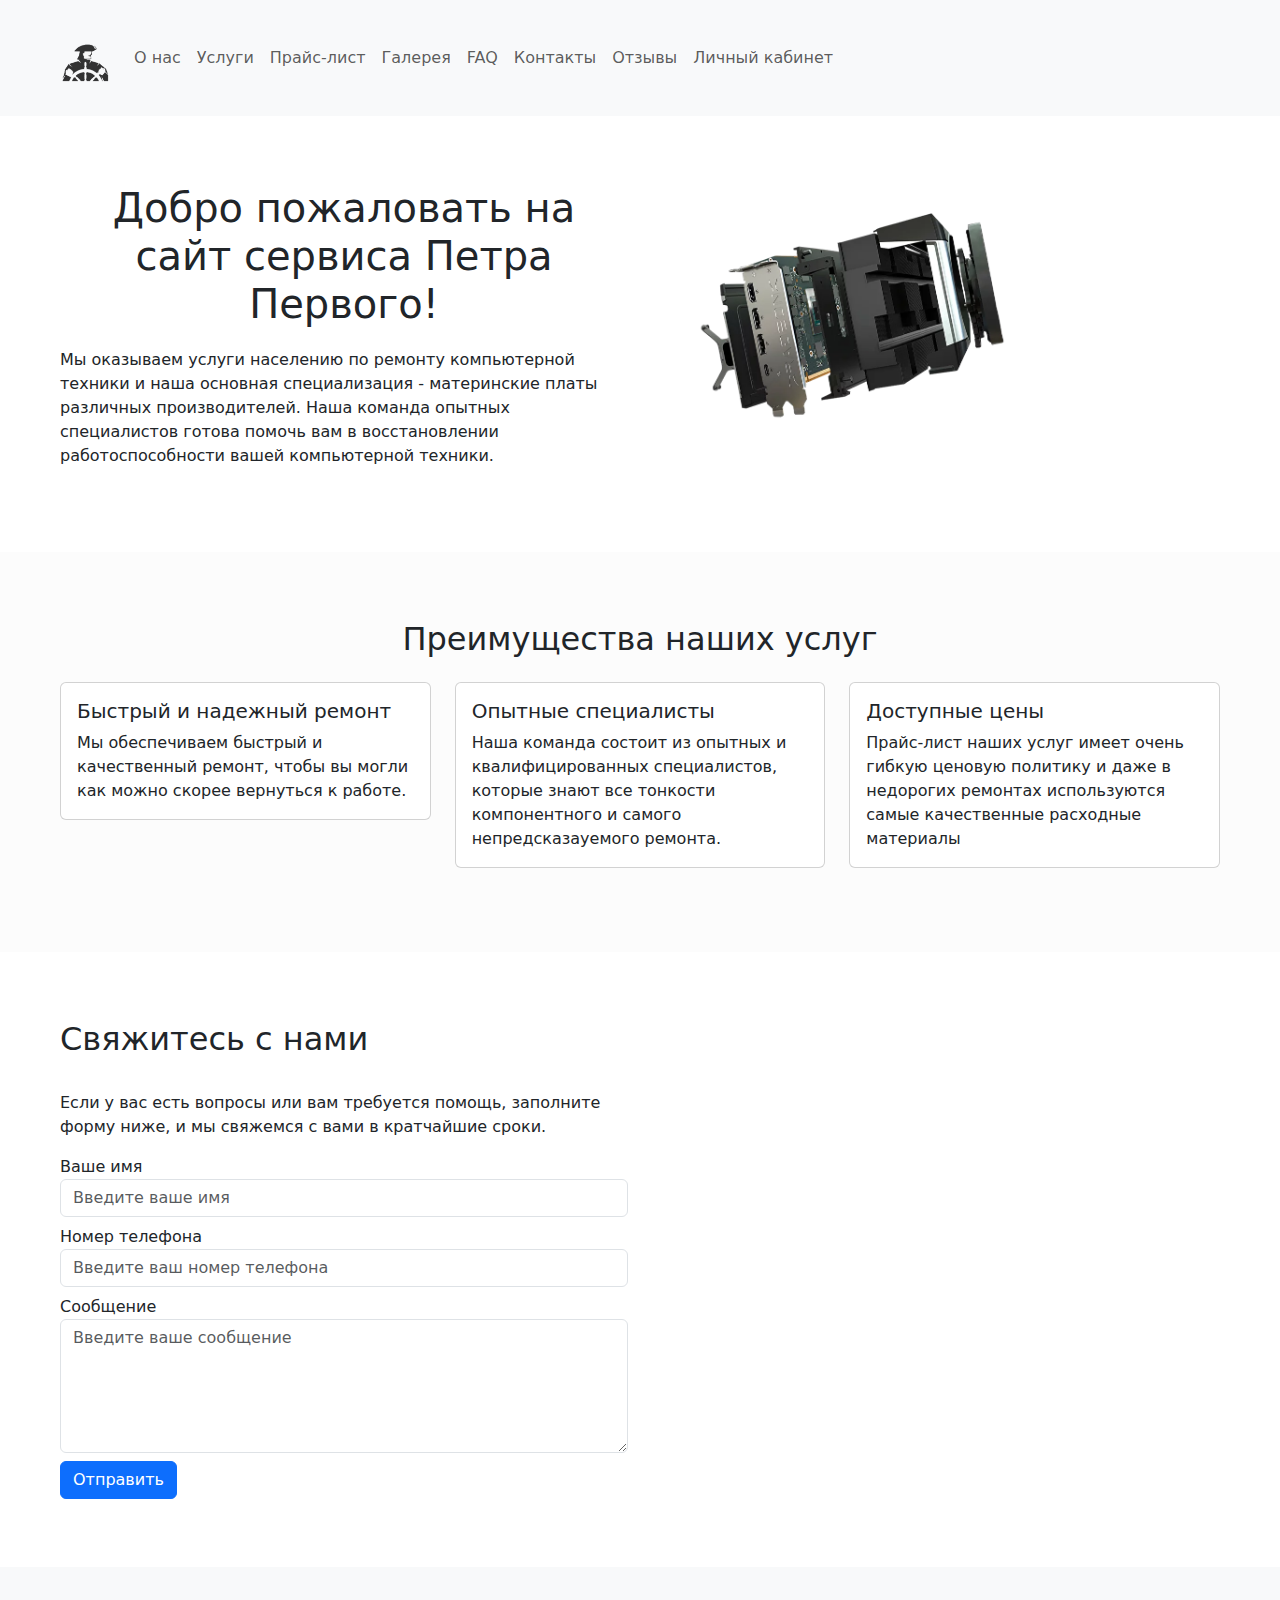
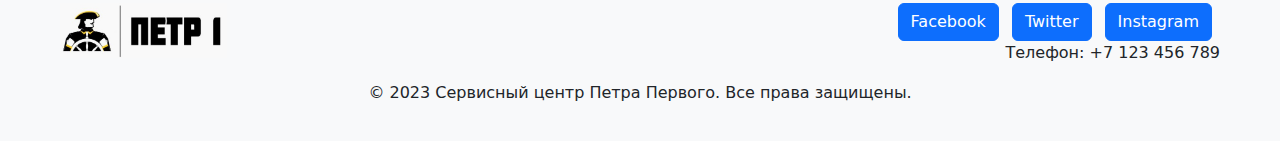
<file: lab1/index.html>
<!DOCTYPE html>
<html lang="en">
<head>
    <meta charset="UTF-8">
    <meta name="viewport" content="width=device-width, initial-scale=1.0">
    <title>Пётр I</title>
    <link rel="stylesheet" href="css/bootstrap.min.css">
    <link rel="icon" href="img/favicon/favicon.ico" type="image/x-icon">
    <link rel="stylesheet" href="css/style.css">
    <script src="js/popupScript.js"></script>
</head>
<body>

<!-- Навбар -->
<nav class="navbar navbar-expand-lg navbar-light bg-light">
    <div class="container">
        <a class="navbar-brand" href="index.html">
            <img src="img/favicon/android-chrome-192x192.png" style="width: 50px; height: auto" alt="Логотип">
        </a>
        <button class="navbar-toggler" type="button" data-bs-toggle="collapse" data-bs-target="#navbarNav" aria-controls="navbarNav" aria-expanded="false" aria-label="Toggle navigation">
            <span class="navbar-toggler-icon"></span>
        </button>
        <div class="collapse navbar-collapse" id="navbarNav">
            <ul class="navbar-nav">
                <li class="nav-item">
                    <a class="nav-link" href="aboutUs.html">О нас</a>
                </li>
                <li class="nav-item">
                    <a class="nav-link" href="service.html">Услуги</a>
                </li>
                <li class="nav-item">
                    <a class="nav-link" href="priceList.html">Прайс-лист</a>
                </li>
                <li class="nav-item">
                    <a class="nav-link" href="gallery.html">Галерея</a>
                </li>
                <li class="nav-item">
                    <a class="nav-link" href="faq.html">FAQ</a>
                </li>
                <li class="nav-item">
                    <a class="nav-link" href="#contacts">Контакты</a>
                </li>
                <li class="nav-item">
                    <a class="nav-link" href="#reviews">Отзывы</a>
                </li>
                <li class="nav-item">
                    <a class="nav-link" href="#account">Личный кабинет</a>
                </li>
            </ul>
        </div>
    </div>
</nav>

<!-- Приветственное сообщение и краткое описание услуг -->
<section class="py-5">
    <div class="container">
        <div class="row">
            <div class="col-lg-6">
                <h1>Добро пожаловать на сайт сервиса Петра Первого!</h1>
                <p>Мы оказываем услуги населению по ремонту компьютерной техники и наша основная специализация - материнские платы различных производителей. Наша команда опытных специалистов готова помочь вам в восстановлении работоспособности вашей компьютерной техники.</p>
            </div>
            <div class="col-lg-6">
                <img src="img/1_1.png" style="width: 80%; height: auto;">
            </div>
        </div>
    </div>
</section>

<!-- Преимущества и особенности предоставляемых услуг -->
<section class="bg-rgba py-5" style="background-color: rgba(0,0,0,0.01)  ">
    <div class="container">
        <h2 class="text-center mb-4">Преимущества наших услуг</h2>
        <div class="row">
            <div class="col-md-4">
                <div class="card mb-3">
                    <div class="card-body">
                        <h5 class="card-title">Быстрый и надежный ремонт</h5>
                        <p class="card-text">Мы обеспечиваем быстрый и качественный ремонт, чтобы вы могли как можно скорее вернуться к работе.</p>
                    </div>
                </div>
            </div>
            <div class="col-md-4">
                <div class="card mb-3">
                    <div class="card-body">
                        <h5 class="card-title">Опытные специалисты</h5>
                        <p class="card-text">Наша команда состоит из опытных и квалифицированных специалистов, которые знают все тонкости компонентного и самого непредсказауемого ремонта.</p>
                    </div>
                </div>
            </div>
            <div class="col-md-4">
                <div class="card mb-3">
                    <div class="card-body">
                        <h5 class="card-title">Доступные цены</h5>
                        <p class="card-text">Прайс-лист наших услуг имеет очень гибкую ценовую политику и даже в недорогих ремонтах используются самые качественные расходные материалы</p>
                    </div>
                </div>
            </div>
        </div>
    </div>
</section>

<!-- Контактная информация и форма обратной связи -->
<section id="contact" class="py-5">
    <div class="container">
        <div class="row">
            <div class="col-lg-6">
                <h2>Свяжитесь с нами</h2>
                <span></span>
                <br>
                <p>Если у вас есть вопросы или вам требуется помощь, заполните форму ниже, и мы свяжемся с вами в кратчайшие сроки.</p>
                <form>
                    <div class="form-group mb-2">
                        <label for="name">Ваше имя</label>
                        <input type="text" class="form-control" id="name" placeholder="Введите ваше имя">
                    </div>

                    <div class="form-group mb-2">
                        <label for="phone">Номер телефона</label>
                        <input type="tel" class="form-control" id="phone" placeholder="Введите ваш номер телефона">
                    </div>

                    <div class="form-group mb-2">
                        <label for="message">Сообщение</label>
                        <textarea class="form-control" id="message" rows="5" placeholder="Введите ваше сообщение"></textarea>
                    </div>
                    <button type="submit" class="btn btn-primary">Отправить</button>
                </form>
            </div>
        </div>
    </div>
</section>


<footer class="bg-light py-3">
    <div class="container">
        <div class="row">
            <div class="col-lg-6 text-center text-lg-start">
                <img src="img/footerLogo.jpg" alt="Логотип" height="55">
            </div>
            <div class="col-lg-6 text-center text-lg-end">
                <a href="#" class="btn btn-primary me-2" onclick="showPopup('Facebook')">Facebook</a>
                <a href="#" class="btn btn-primary me-2" onclick="showPopup('Twitter')">Twitter</a>
                <a href="#" class="btn btn-primary me-2" onclick="showPopup('Instagram')">Instagram</a>
                <p class="mb-0">Телефон: +7 123 456 789</p>
            </div>
        </div>
        <div class="row mt-3">
            <div class="col text-center">
                <p class="mb-0">&copy; 2023 Сервисный центр Петра Первого. Все права защищены.</p>
            </div>
        </div>
    </div>
</footer>

<div id="popup" class="popup">
    <div class="popup-content">
        <div class="popup-header">
            <h3 id="popup-title"></h3>
            <span class="close" onclick="hidePopup()">&times;</span>
        </div>
        <div class="popup-body">
            <div class="popup-icon">⚠</div>
            <div class="popup-text">Запрещено на территории Российской Федерации!</div>
        </div>
    </div>
</div>


<script src="https://stackpath.bootstrapcdn.com/bootstrap/5.0.0-alpha1/js/bootstrap.bundle.min.js"></script>
</body>
</html>
</file>
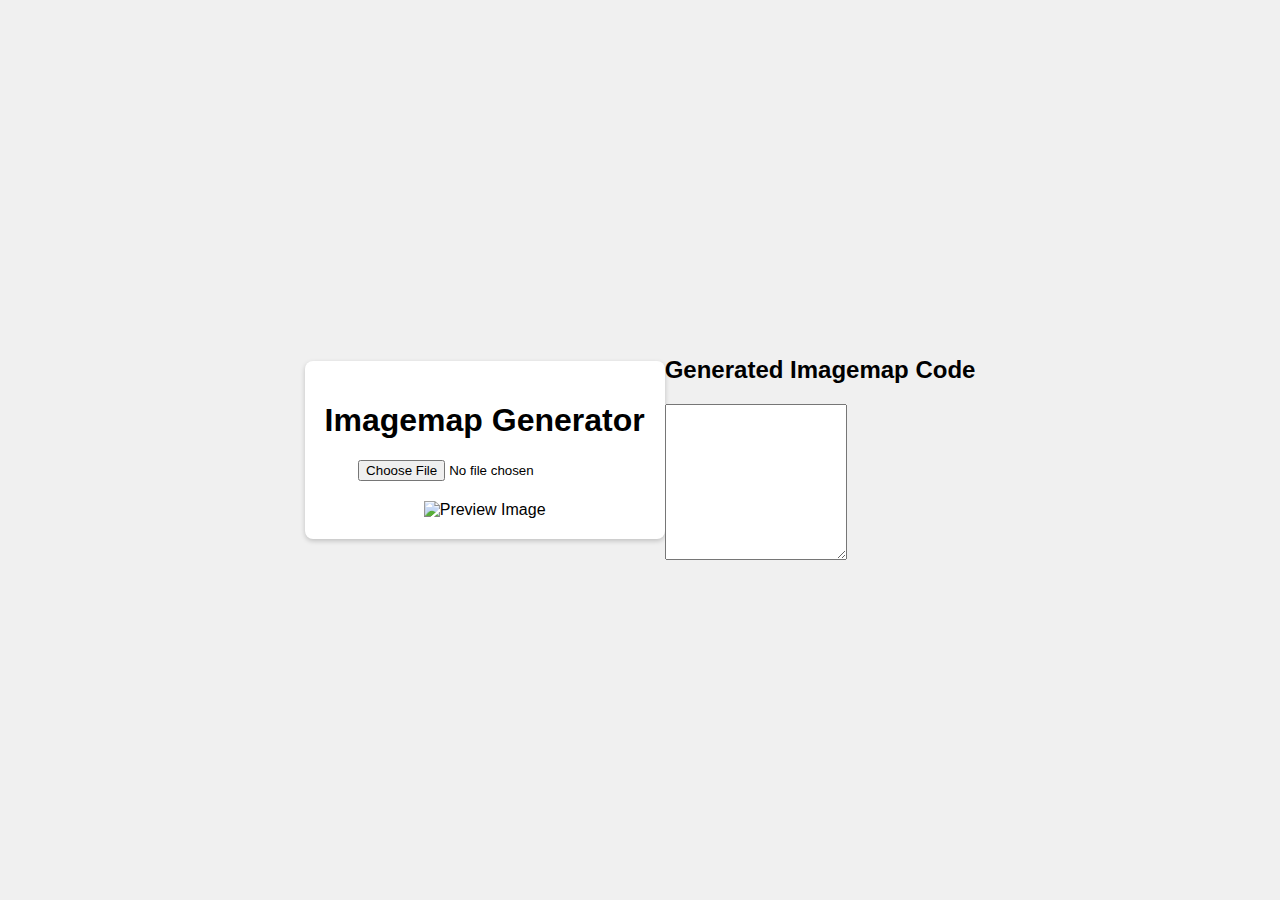
<file: lab2/index.html>
<!DOCTYPE html>
<html lang="en">
<head>
    <meta charset="UTF-8">
    <meta name="viewport" content="width=device-width, initial-scale=1.0">
    <link rel="stylesheet" href="style.css">
    <title>Imagemap Generator</title>
</head>
<body>
<div class="container">
    <h1>Imagemap Generator</h1>
    <input type="file" id="imageInput" accept="image/*">
    <div class="canvas-container">
        <img id="previewImage" alt="Preview Image">
        <div id="hotspots" class="hotspots"></div>
    </div>
</div>
<div class="code-container">
    <h2>Generated Imagemap Code</h2>
    <textarea id="imagemapCode" rows="10" readonly></textarea>
</div>
<script src="script.js"></script>
</body>
</html>
</file>
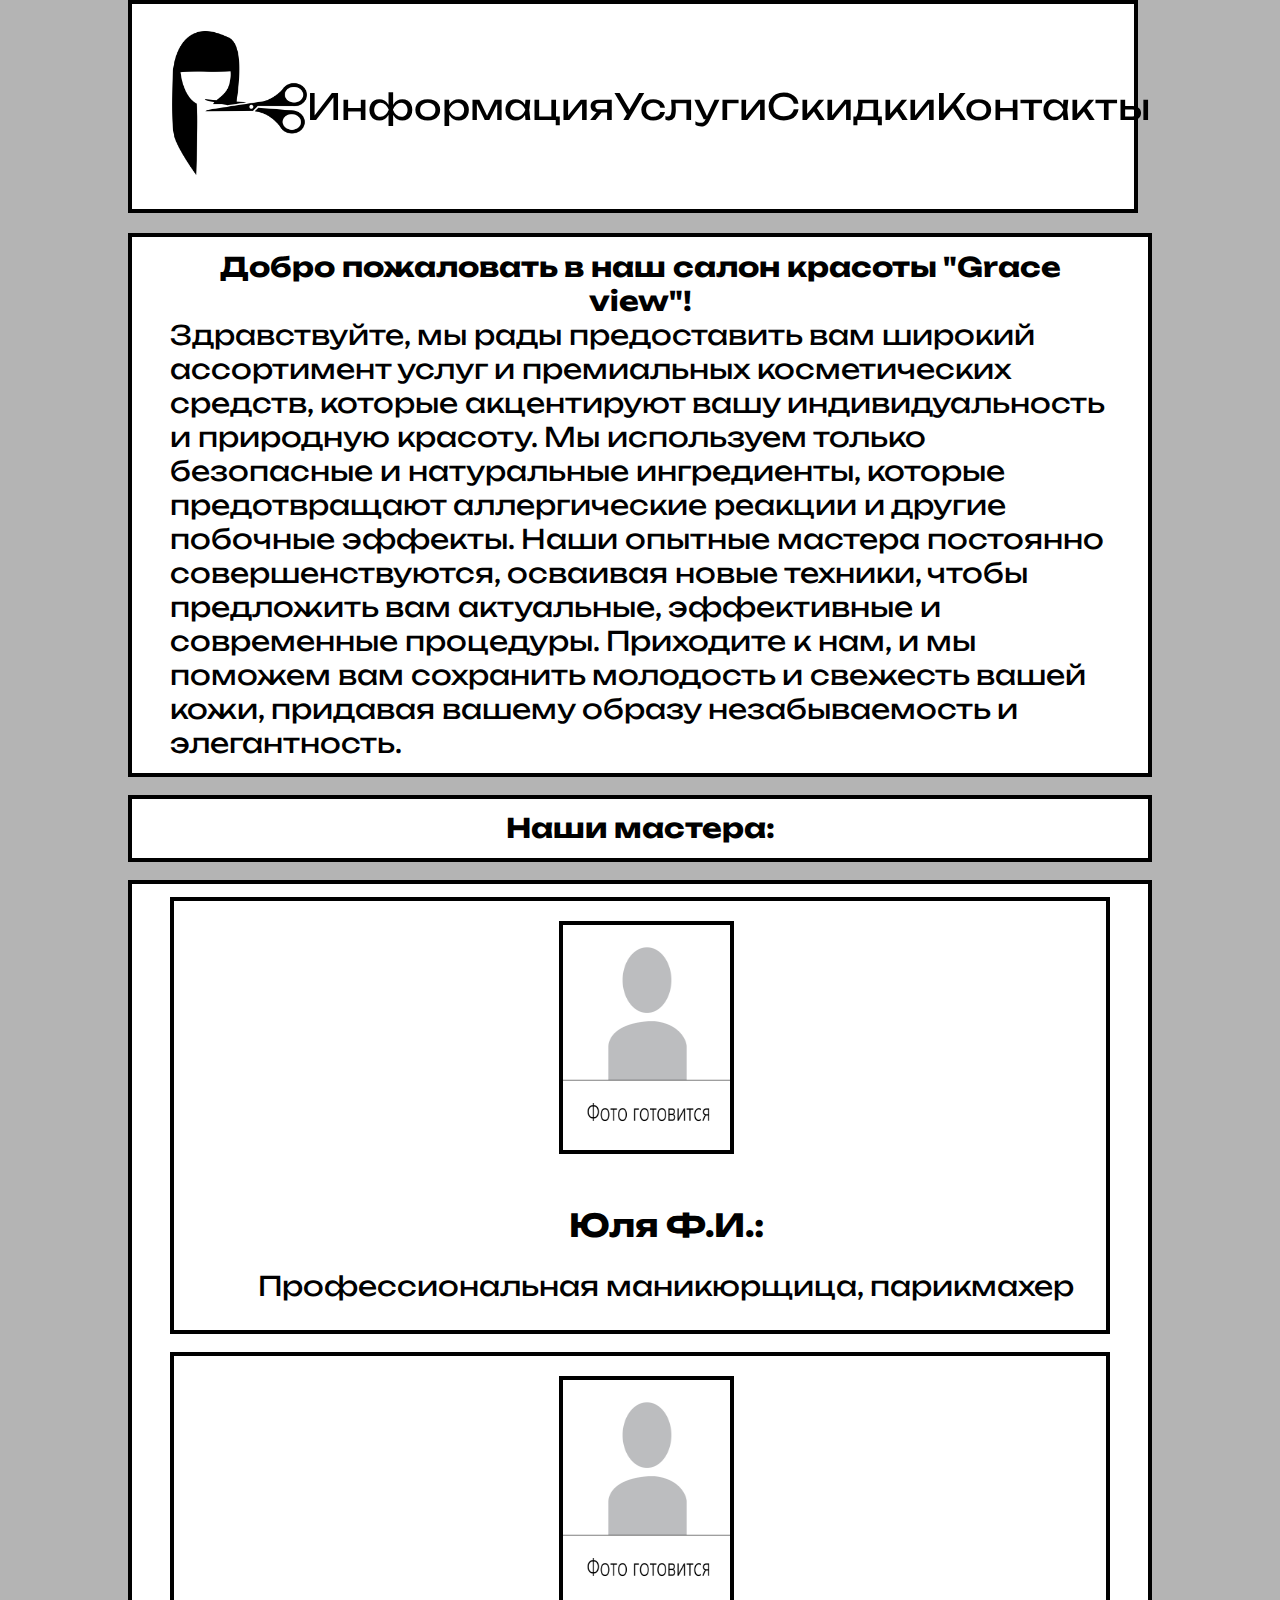
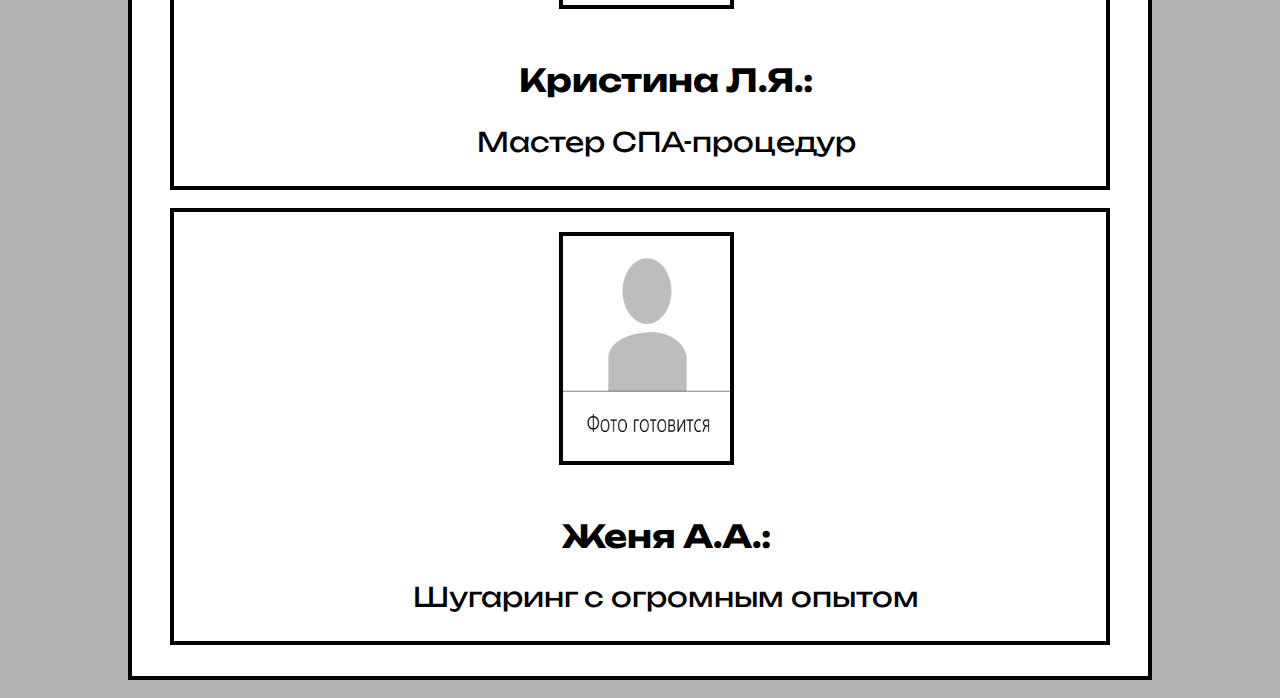
<file: Lab/pages/index.html>
<!--Есть-->
<!DOCTYPE html>
<html lang="ru">
<head>
    <meta charset="UTF-8">
    <meta name="viewport" content="width=device-width, initial-scale=1.0">
    <meta http-equiv="X-UA-Compatible" content="ie=edge">
    <title>Grace view</title>
    <link rel="stylesheet" href="../css/main.css">
    <link rel="stylesheet"
          href="https://fonts.googleapis.com/css2?family=Material+Symbols+Outlined:opsz,wght,FILL,GRAD@20..48,100..700,0..1,-50..200"/>

</head>
<body>
<section style="height: 25vh"></section>
<header>
    <nav>
        <ul>
            <li>
                <figure>
                    <img src="../img/img.png" id="logo" alt="Логотип">
                </figure>
            </li>
            <li><a href="../pages/main.html">Информация</a></li>
            <li><a href="../pages/services.html">Услуги</a></li>
            <li><a href="../pages/prices.html">Скидки</a></li>
            <li><a href="../pages/contacts.html">Контакты</a></li>
            <li>
            </li>
        </ul>
    </nav>
</header>

<div id="about">
    <article>
        <h4>Добро пожаловать в наш салон красоты "Grace view"!</h4>
        <section>
          Здравствуйте, мы рады предоставить вам широкий ассортимент услуг и премиальных косметических средств,
          которые акцентируют вашу индивидуальность и природную красоту. Мы используем только безопасные и
          натуральные ингредиенты, которые предотвращают аллергические реакции и другие побочные эффекты. Наши
          опытные мастера постоянно совершенствуются, осваивая новые техники, чтобы предложить вам актуальные,
          эффективные и современные процедуры. Приходите к нам, и мы поможем вам сохранить молодость и свежесть
          вашей кожи, придавая вашему образу незабываемость и элегантность.
        </section>
    </article>
    <article>
        <h4>Наши мастера:</h4>
    </article>
</div>
<article id="services">
    <section style="display: flex; justify-content: center; align-items: center; flex-direction: column;">
        <img  style="width: 13vw; height: 25vh; align-self: center; margin-top: 20px;"  src="../img/null_picture.png">
        <div class="employeeInfo">
            <ul class="catalogItem">
                <li><h3>Юля Ф.И.:</h3>
                <li><span>Профессиональная маникюрщица, парикмахер</span>
            </ul>
        </div>
    </section>
    <section style="display: flex; justify-content: center; align-items: center; flex-direction: column;">
        <img  style="width: 13vw; height: 25vh; align-self: center; margin-top: 20px;"  src="../img/null_picture.png">
        <div class="employeeInfo">
            <ul class="catalogItem">
                <li><h3>Кристина Л.Я.:</h3>
                <li><span>Мастер СПА-процедур</span>
            </ul>
        </div>
    </section>
    <section style="display: flex; justify-content: center; align-items: center; flex-direction: column;">
        <img  style="width: 13vw; height: 25vh; align-self: center; margin-top: 20px;"  src="../img/null_picture.png">
        <div class="employeeInfo">
            <ul class="catalogItem">
                <li><h3>Женя А.А.:</h3>
                <li><span>Шугаринг с огромным опытом</span>
            </ul>
        </div>
    </section>
</article>
</body>
</html>
</file>
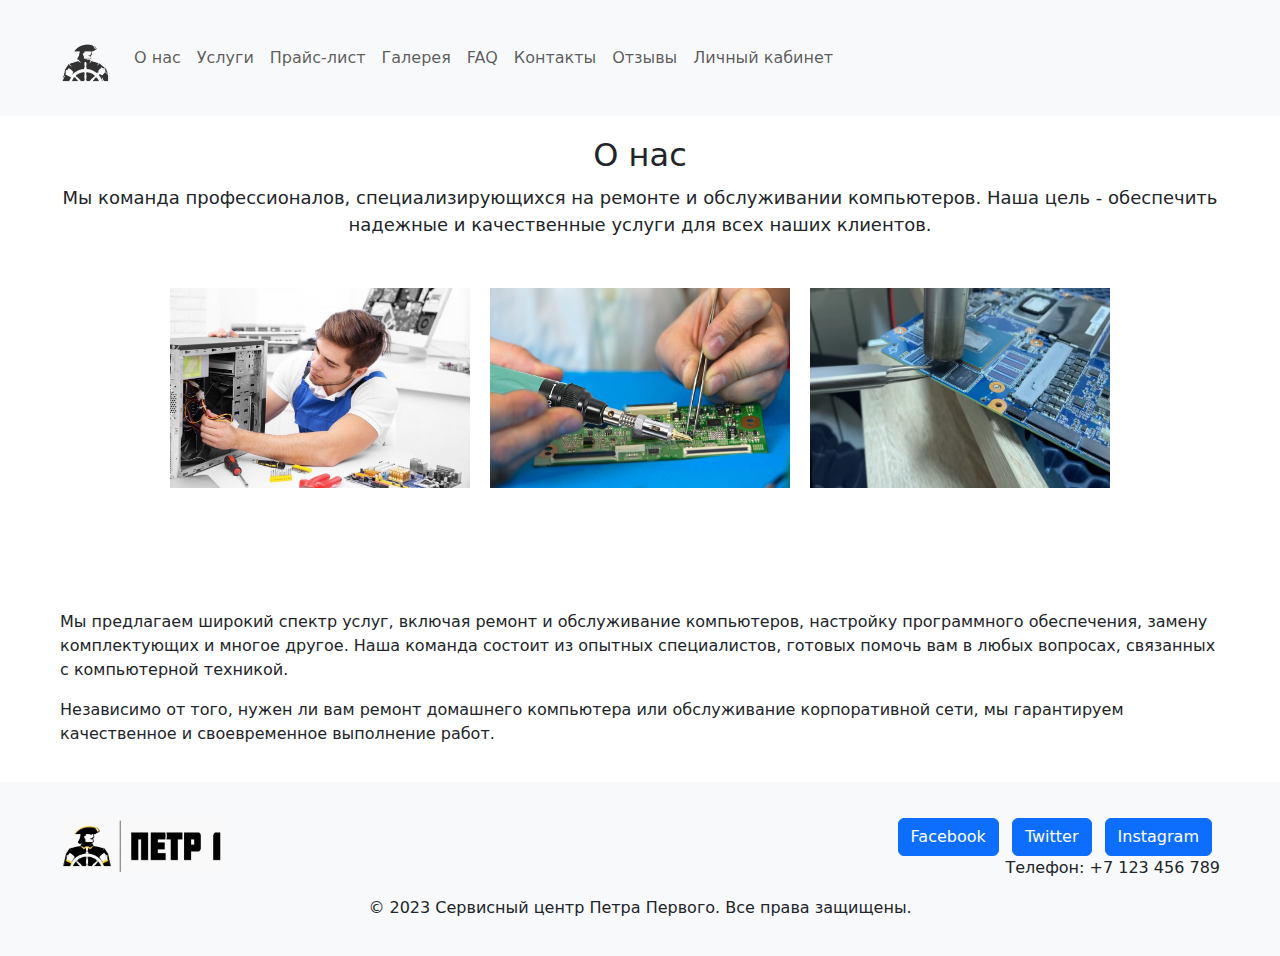
<file: lab1/aboutUs.html>
<!DOCTYPE html>
<html lang="en">
<head>
  <meta charset="UTF-8">
  <meta name="viewport" content="width=device-width, initial-scale=1.0">
  <title>Пётр I</title>
  <link rel="stylesheet" href="css/bootstrap.min.css">
  <link rel="icon" href="img/favicon/favicon.ico" type="image/x-icon">
  <link rel="stylesheet" href="css/style.css">
  <script src="js/popupScript.js"></script>
</head>
<body>

<!-- Навбар -->
<nav class="navbar navbar-expand-lg navbar-light bg-light">
  <div class="container">
    <a class="navbar-brand" href="index.html">
      <img src="img/favicon/android-chrome-192x192.png" style="width: 50px; height: auto" alt="Логотип">
    </a>
    <button class="navbar-toggler" type="button" data-bs-toggle="collapse" data-bs-target="#navbarNav" aria-controls="navbarNav" aria-expanded="false" aria-label="Toggle navigation">
      <span class="navbar-toggler-icon"></span>
    </button>
    <div class="collapse navbar-collapse" id="navbarNav">
      <ul class="navbar-nav">
        <li class="nav-item">
          <a class="nav-link" href="aboutUs.html">О нас</a>
        </li>
        <li class="nav-item">
          <a class="nav-link" href="service.html">Услуги</a>
        </li>
        <li class="nav-item">
          <a class="nav-link" href="priceList.html">Прайс-лист</a>
        </li>
        <li class="nav-item">
          <a class="nav-link" href="gallery.html">Галерея</a>
        </li>
        <li class="nav-item">
          <a class="nav-link" href="faq.html">FAQ</a>
        </li>
        <li class="nav-item">
          <a class="nav-link" href="#contacts">Контакты</a>
        </li>
        <li class="nav-item">
          <a class="nav-link" href="#reviews">Отзывы</a>
        </li>
        <li class="nav-item">
          <a class="nav-link" href="#account">Личный кабинет</a>
        </li>
      </ul>
    </div>
  </div>
</nav>

<div class="container">
  <div class="about-section">
    <h2>О нас</h2>
    <p>Мы команда профессионалов, специализирующихся на ремонте и обслуживании компьютеров. Наша цель - обеспечить надежные и качественные услуги для всех наших клиентов.</p>
  </div>
  <div class="image-gallery">
    <img src="img/gallery/aboutUs_1.jpg" alt="Изображение 1">
    <img src="img/gallery/aboutUs_2.jpg" alt="Изображение 2">
    <img src="img/gallery/aboutUs_3.jpg" alt="Изображение 3">
  </div>
  <br> <br> <br>
  <p>Мы предлагаем широкий спектр услуг, включая ремонт и обслуживание компьютеров, настройку программного обеспечения, замену комплектующих и многое другое. Наша команда состоит из опытных специалистов, готовых помочь вам в любых вопросах, связанных с компьютерной техникой.</p>
  <p>Независимо от того, нужен ли вам ремонт домашнего компьютера или обслуживание корпоративной сети, мы гарантируем качественное и своевременное выполнение работ.</p>
</div>

<footer class="bg-light py-3">
  <div class="container">
    <div class="row">
      <div class="col-lg-6 text-center text-lg-start">
        <img src="img/footerLogo.jpg" alt="Логотип" height="55">
      </div>
      <div class="col-lg-6 text-center text-lg-end">
        <a href="#" class="btn btn-primary me-2" onclick="showPopup('Facebook')">Facebook</a>
        <a href="#" class="btn btn-primary me-2" onclick="showPopup('Twitter')">Twitter</a>
        <a href="#" class="btn btn-primary me-2" onclick="showPopup('Instagram')">Instagram</a>
        <p class="mb-0">Телефон: +7 123 456 789</p>
      </div>
    </div>
    <div class="row mt-3">
      <div class="col text-center">
        <p class="mb-0">&copy; 2023 Сервисный центр Петра Первого. Все права защищены.</p>
      </div>
    </div>
  </div>
</footer>

<div id="popup" class="popup">
  <div class="popup-content">
    <div class="popup-header">
      <h3 id="popup-title"></h3>
      <span class="close" onclick="hidePopup()">&times;</span>
    </div>
    <div class="popup-body">
      <div class="popup-icon">⚠</div>
      <div class="popup-text">Запрещено на территории Российской Федерации!</div>
    </div>
  </div>
</div>
</body>
</html>
</file>
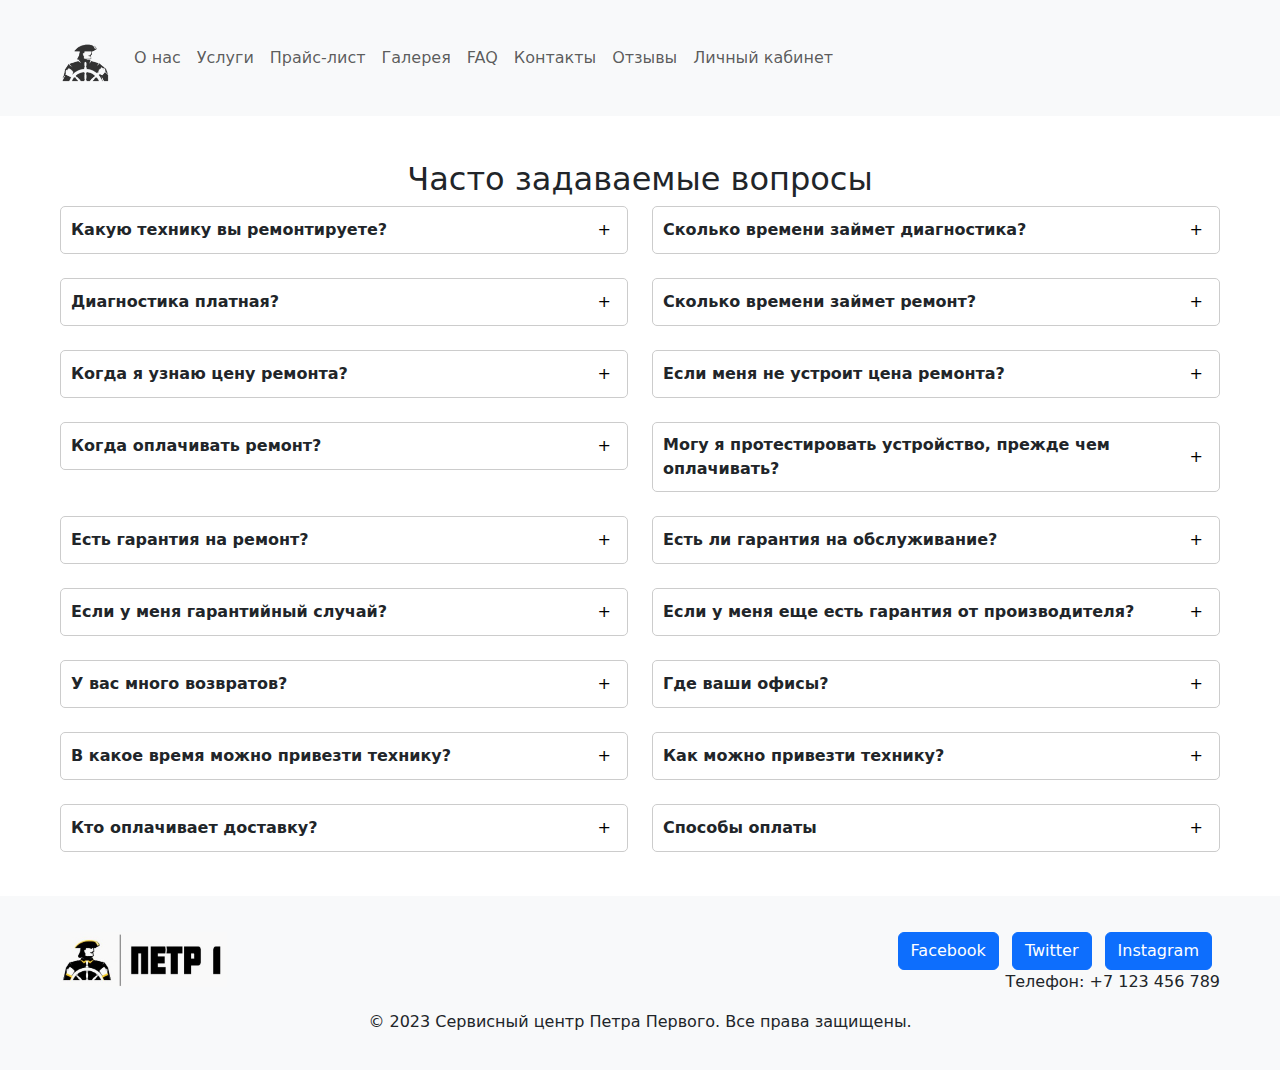
<file: lab1/faq.html>
<!DOCTYPE html>
<html lang="en">
<head>
  <meta charset="UTF-8">
  <meta name="viewport" content="width=device-width, initial-scale=1.0">
  <title>Пётр I</title>
  <link rel="stylesheet" href="css/bootstrap.min.css">
  <link rel="icon" href="img/favicon/favicon.ico" type="image/x-icon">
  <link rel="stylesheet" href="css/style.css">
</head>
<body>

<!-- Навбар -->
<nav class="navbar navbar-expand-lg navbar-light bg-light">
  <div class="container">
    <a class="navbar-brand" href="index.html">
      <img src="img/favicon/android-chrome-192x192.png" style="width: 50px; height: auto" alt="Логотип">
    </a>
    <button class="navbar-toggler" type="button" data-bs-toggle="collapse" data-bs-target="#navbarNav" aria-controls="navbarNav" aria-expanded="false" aria-label="Toggle navigation">
      <span class="navbar-toggler-icon"></span>
    </button>
    <div class="collapse navbar-collapse" id="navbarNav">
      <ul class="navbar-nav">
        <li class="nav-item">
          <a class="nav-link" href="aboutUs.html">О нас</a>
        </li>
        <li class="nav-item">
          <a class="nav-link" href="service.html">Услуги</a>
        </li>
        <li class="nav-item">
          <a class="nav-link" href="priceList.html">Прайс-лист</a>
        </li>
        <li class="nav-item">
          <a class="nav-link" href="gallery.html">Галерея</a>
        </li>
        <li class="nav-item">
          <a class="nav-link" href="faq.html">FAQ</a>
        </li>
        <li class="nav-item">
          <a class="nav-link" href="#contacts">Контакты</a>
        </li>
        <li class="nav-item">
          <a class="nav-link" href="#reviews">Отзывы</a>
        </li>
        <li class="nav-item">
          <a class="nav-link" href="#account">Личный кабинет</a>
        </li>
      </ul>
    </div>
  </div>
</nav>
<br>

<style>
  .toggle-button.rotate {
    transform: rotate(45deg);
  }
</style>

<div class="container">
  <h2 style="text-align: center">Часто задаваемые вопросы</h2>

  <div class="row">
    <div class="col-12 col-md-6">
      <div id="accordion1" class="question mb-4" onclick="toggleAnswer('answer1', 'button1')">
        <p class="question-text">Какую технику вы ремонтируете?</p>
        <button id="button1" class="toggle-button">+</button>
      </div>
      <div id="answer1" class="answer" style="display: none;">
        <p>Ответ на вопрос "Какую технику вы ремонтируете?"</p>
      </div>
    </div>

    <div class="col-12 col-md-6">
      <div id="accordion2" class="question mb-4" onclick="toggleAnswer('answer2', 'button2')">
        <p class="question-text">Сколько времени займет диагностика?</p>
        <button id="button2" class="toggle-button">+</button>
      </div>
      <div id="answer2" class="answer" style="display: none;">
        <p>Ответ на вопрос "Сколько времени займет диагностика?"</p>
      </div>
    </div>

    <div class="col-12 col-md-6">
      <div id="accordion3" class="question mb-4" onclick="toggleAnswer('answer3', 'button3')">
        <p class="question-text">Диагностика платная?</p>
        <button id="button3" class="toggle-button">+</button>
      </div>
      <div id="answer3" class="answer" style="display: none;">
        <p>Ответ на вопрос "Диагностика платная?"</p>
      </div>
    </div>

    <div class="col-12 col-md-6">
      <div id="accordion4" class="question mb-4" onclick="toggleAnswer('answer4', 'button4')">
        <p class="question-text">Сколько времени займет ремонт?</p>
        <button id="button4" class="toggle-button">+</button>
      </div>
      <div id="answer4" class="answer" style="display: none;">
        <p>Ответ на вопрос "Сколько времени займет ремонт?"</p>
      </div>
    </div>

    <div class="col-12 col-md-6">
      <div id="accordion5" class="question mb-4" onclick="toggleAnswer('answer5', 'button5')">
        <p class="question-text">Когда я узнаю цену ремонта?</p>
        <button id="button5" class="toggle-button">+</button>
      </div>
      <div id="answer5" class="answer" style="display: none;">
        <p>Ответ на вопрос "Когда я узнаю цену ремонта?"</p>
      </div>
    </div>

    <div class="col-12 col-md-6">
      <div id="accordion6" class="question mb-4" onclick="toggleAnswer('answer6', 'button6')">
        <p class="question-text">Если меня не устроит цена ремонта?</p>
        <button id="button6" class="toggle-button">+</button>
      </div>
      <div id="answer6" class="answer" style="display: none;">
        <p>Ответ на вопрос "Если меня не устроит цена ремонта?"</p>
      </div>
    </div>

    <div class="col-12 col-md-6">
      <div id="accordion7" class="question mb-4" onclick="toggleAnswer('answer7', 'button7')">
        <p class="question-text">Когда оплачивать ремонт?</p>
        <button id="button7" class="toggle-button">+</button>
      </div>
      <div id="answer7" class="answer" style="display: none;">
        <p>Ответ на вопрос "Когда оплачивать ремонт?"</p>
      </div>
    </div>

    <div class="col-12 col-md-6">
      <div id="accordion8" class="question mb-4" onclick="toggleAnswer('answer8', 'button8')">
        <p class="question-text">Могу я протестировать устройство, прежде чем оплачивать?</p>
        <button id="button8" class="toggle-button">+</button>
      </div>
      <div id="answer8" class="answer" style="display: none;">
        <p>Ответ на вопрос "Могу я протестировать устройство, прежде чем оплачивать?"</p>
      </div>
    </div>

    <div class="col-12 col-md-6">
      <div id="accordion9" class="question mb-4" onclick="toggleAnswer('answer9', 'button9')">
        <p class="question-text">Есть гарантия на ремонт?</p>
        <button id="button9" class="toggle-button">+</button>
      </div>
      <div id="answer9" class="answer" style="display: none;">
        <p>Ответ на вопрос "Есть гарантия на ремонт?"</p>
      </div>
    </div>

    <div class="col-12 col-md-6">
      <div id="accordion10" class="question mb-4" onclick="toggleAnswer('answer10', 'button10')">
        <p class="question-text">Есть ли гарантия на обслуживание?</p>
        <button id="button10" class="toggle-button">+</button>
      </div>
      <div id="answer10" class="answer" style="display: none;">
        <p>Ответ на вопрос "Есть ли гарантия на обслуживание?"</p>
      </div>
    </div>

    <div class="col-12 col-md-6">
      <div id="accordion11" class="question mb-4" onclick="toggleAnswer('answer11', 'button11')">
        <p class="question-text">Если у меня гарантийный случай?</p>
        <button id="button11" class="toggle-button">+</button>
      </div>
      <div id="answer11" class="answer" style="display: none;">
        <p>Ответ на вопрос "Если у меня гарантийный случай?"</p>
      </div>
    </div>

    <div class="col-12 col-md-6">
      <div id="accordion12" class="question mb-4" onclick="toggleAnswer('answer12', 'button12')">
        <p class="question-text">Если у меня еще есть гарантия от производителя?</p>
        <button id="button12" class="toggle-button">+</button>
      </div>
      <div id="answer12" class="answer" style="display: none;">
        <p>Ответ на вопрос "Если у меня еще есть гарантия от производителя?"</p>
      </div>
    </div>

    <div class="col-12 col-md-6">
      <div id="accordion13" class="question mb-4" onclick="toggleAnswer('answer13', 'button13')">
        <p class="question-text">У вас много возвратов?</p>
        <button id="button13" class="toggle-button">+</button>
      </div>
      <div id="answer13" class="answer" style="display: none;">
        <p>Ответ на вопрос "У вас много возвратов?"</p>
      </div>
    </div>

    <div class="col-12 col-md-6">
      <div id="accordion14" class="question mb-4" onclick="toggleAnswer('answer14', 'button14')">
        <p class="question-text">Где ваши офисы?</p>
        <button id="button14" class="toggle-button">+</button>
      </div>
      <div id="answer14" class="answer" style="display: none;">
        <p>Ответ на вопрос "Где ваши офисы?"</p>
      </div>
    </div>

    <div class="col-12 col-md-6">
      <div id="accordion15" class="question mb-4" onclick="toggleAnswer('answer15', 'button15')">
        <p class="question-text">В какое время можно привезти технику?</p>
        <button id="button15" class="toggle-button">+</button>
      </div>
      <div id="answer15" class="answer" style="display: none;">
        <p>Ответ на вопрос "В какое время можно привезти технику?"</p>
      </div>
    </div>

    <div class="col-12 col-md-6">
      <div id="accordion16" class="question mb-4" onclick="toggleAnswer('answer16', 'button16')">
        <p class="question-text">Как можно привезти технику?</p>
        <button id="button16" class="toggle-button">+</button>
      </div>
      <div id="answer16" class="answer" style="display: none;">
        <p>Ответ на вопрос "Как можно привезти технику?"</p>
      </div>
    </div>

    <div class="col-12 col-md-6">
      <div id="accordion17" class="question mb-4" onclick="toggleAnswer('answer17', 'button17')">
        <p class="question-text">Кто оплачивает доставку?</p>
        <button id="button17" class="toggle-button">+</button>
      </div>
      <div id="answer17" class="answer" style="display: none;">
        <p>Ответ на вопрос "Кто оплачивает доставку?"</p>
      </div>
    </div>

    <div class="col-12 col-md-6">
      <div id="accordion18" class="question mb-4" onclick="toggleAnswer('answer18', 'button18')">
        <p class="question-text">Способы оплаты</p>
        <button id="button18" class="toggle-button">+</button>
      </div>
      <div id="answer18" class="answer" style="display: none;">
        <p>Ответ на вопрос "Способы оплаты"</p>
      </div>
    </div>
  </div>
</div>



<footer class="bg-light py-3">
  <div class="container">
    <div class="row">
      <div class="col-lg-6 text-center text-lg-start">
        <img src="img/footerLogo.jpg" alt="Логотип" height="55">
      </div>
      <div class="col-lg-6 text-center text-lg-end">
        <a href="#" class="btn btn-primary me-2" onclick="showPopup('Facebook')">Facebook</a>
        <a href="#" class="btn btn-primary me-2" onclick="showPopup('Twitter')">Twitter</a>
        <a href="#" class="btn btn-primary me-2" onclick="showPopup('Instagram')">Instagram</a>
        <p class="mb-0">Телефон: +7 123 456 789</p>
      </div>
    </div>
    <div class="row mt-3">
      <div class="col text-center">
        <p class="mb-0">&copy; 2023 Сервисный центр Петра Первого. Все права защищены.</p>
      </div>
    </div>
  </div>
</footer>

<div id="popup" class="popup">
  <div class="popup-content">
    <div class="popup-header">
      <h3 id="popup-title"></h3>
      <span class="close" onclick="hidePopup()">&times;</span>
    </div>
    <div class="popup-body">
      <div class="popup-icon">⚠</div>
      <div class="popup-text">Запрещено на территории Российской Федерации!</div>
    </div>
  </div>
</div>

<script>
  function toggleAnswer(answerId, buttonId) {
    var answer = document.getElementById(answerId);
    var button = document.getElementById(buttonId);
    if (answer.style.display === "none") {
      answer.style.display = "block";
      button.innerText = "-";
    } else {
      answer.style.display = "none";
      button.innerText = "+";
    }
  }
</script>
<script src="js/popupScript.js"></script>
<script src="https://stackpath.bootstrapcdn.com/bootstrap/5.0.0-alpha1/js/bootstrap.bundle.min.js"></script>
</body>
</html>
</file>
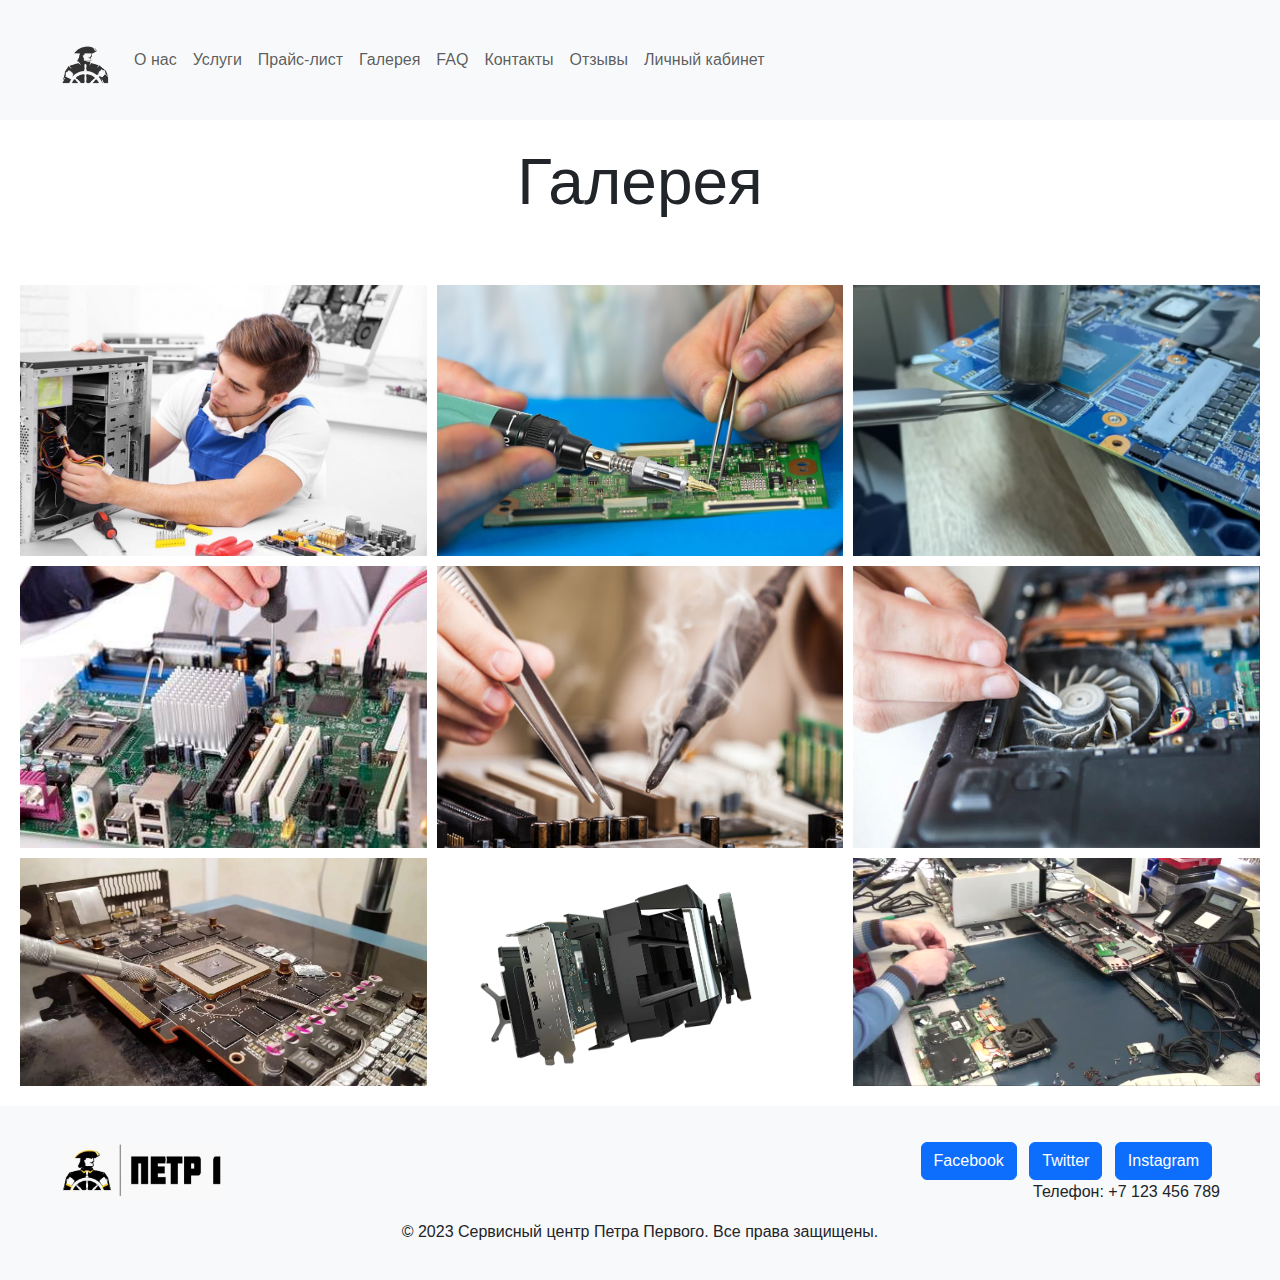
<file: lab1/gallery.html>
<!DOCTYPE html>
<html lang="en">
<head>
    <meta charset="UTF-8">
    <meta name="viewport" content="width=device-width, initial-scale=1.0">
    <title>Пётр I</title>
    <link rel="stylesheet" href="css/bootstrap.min.css">
    <link rel="icon" href="img/favicon/favicon.ico" type="image/x-icon">
    <link rel="stylesheet" href="css/style.css">
    <script src="js/popupScript.js"></script>

    <style>
        body {
            margin: 0;
            padding: 0;
            font-family: Arial, sans-serif;
        }

        .navbar {
            background-color: #f8f9fa;
            padding: 10px;
            text-align: center;
        }

        .gallery-container {
            display: grid;
            grid-template-columns: repeat(3, minmax(200px, 1fr));
            grid-gap: 10px;
            justify-items: center;
            margin: 20px;
            width: fit-content;
        }

        .gallery-image {
            width: 100%;
            height: 100%;
            object-fit: cover;
        }
    </style>
</head>
<body>

<!-- Навбар -->
<nav class="navbar navbar-expand-lg navbar-light bg-light">
    <div class="container">
        <a class="navbar-brand" href="index.html">
            <img src="img/favicon/android-chrome-192x192.png" style="width: 50px; height: auto" alt="Логотип">
        </a>
        <button class="navbar-toggler" type="button" data-bs-toggle="collapse" data-bs-target="#navbarNav" aria-controls="navbarNav" aria-expanded="false" aria-label="Toggle navigation">
            <span class="navbar-toggler-icon"></span>
        </button>
        <div class="collapse navbar-collapse" id="navbarNav">
            <ul class="navbar-nav">
                <li class="nav-item">
                    <a class="nav-link" href="aboutUs.html">О нас</a>
                </li>
                <li class="nav-item">
                    <a class="nav-link" href="service.html">Услуги</a>
                </li>
                <li class="nav-item">
                    <a class="nav-link" href="priceList.html">Прайс-лист</a>
                </li>
                <li class="nav-item">
                    <a class="nav-link" href="gallery.html">Галерея</a>
                </li>
                <li class="nav-item">
                    <a class="nav-link" href="faq.html">FAQ</a>
                </li>
                <li class="nav-item">
                    <a class="nav-link" href="#contacts">Контакты</a>
                </li>
                <li class="nav-item">
                    <a class="nav-link" href="#reviews">Отзывы</a>
                </li>
                <li class="nav-item">
                    <a class="nav-link" href="#account">Личный кабинет</a>
                </li>
            </ul>
        </div>
    </div>
</nav>
<br>
<h1 style="font-size: 4em">Галерея</h1>
<br>
<div class="gallery-container">
    <img class="gallery-image" src="img/gallery/aboutUs_1.jpg" alt="Image 1">
    <img class="gallery-image" src="img/gallery/aboutUs_2.jpg" alt="Image 2">
    <img class="gallery-image" src="img/gallery/aboutUs_3.jpg" alt="Image 3">
    <img class="gallery-image" src="img/services/motherboard.jpg" alt="Image 4">
    <img class="gallery-image" src="img/services/stuff.jpg" alt="Image 5">
    <img class="gallery-image" src="img/services/TO.jpg" alt="Image 6">
    <img class="gallery-image" src="img/services/videocard.jpg" alt="Image 7">
    <img class="gallery-image" src="img/1_1.png" alt="Image 8">
    <img class="gallery-image" src="img/gallery_9.jpg" alt="Image 9">
</div>

<footer class="bg-light py-3">
    <div class="container">
        <div class="row">
            <div class="col-lg-6 text-center text-lg-start">
                <img src="img/footerLogo.jpg" alt="Логотип" height="55">
            </div>
            <div class="col-lg-6 text-center text-lg-end">
                <a href="#" class="btn btn-primary me-2" onclick="showPopup('Facebook')">Facebook</a>
                <a href="#" class="btn btn-primary me-2" onclick="showPopup('Twitter')">Twitter</a>
                <a href="#" class="btn btn-primary me-2" onclick="showPopup('Instagram')">Instagram</a>
                <p class="mb-0">Телефон: +7 123 456 789</p>
            </div>
        </div>
        <div class="row mt-3">
            <div class="col text-center">
                <p class="mb-0">&copy; 2023 Сервисный центр Петра Первого. Все права защищены.</p>
            </div>
        </div>
    </div>
</footer>

<div id="popup" class="popup">
    <div class="popup-content">
        <div class="popup-header">
            <h3 id="popup-title"></h3>
            <span class="close" onclick="hidePopup()">&times;</span>
        </div>
        <div class="popup-body">
            <div class="popup-icon">⚠</div>
            <div class="popup-text">Запрещено на территории Российской Федерации!</div>
        </div>
    </div>
</div>


<script src="https://stackpath.bootstrapcdn.com/bootstrap/5.0.0-alpha1/js/bootstrap.bundle.min.js"></script>
</body>
</html>
</file>
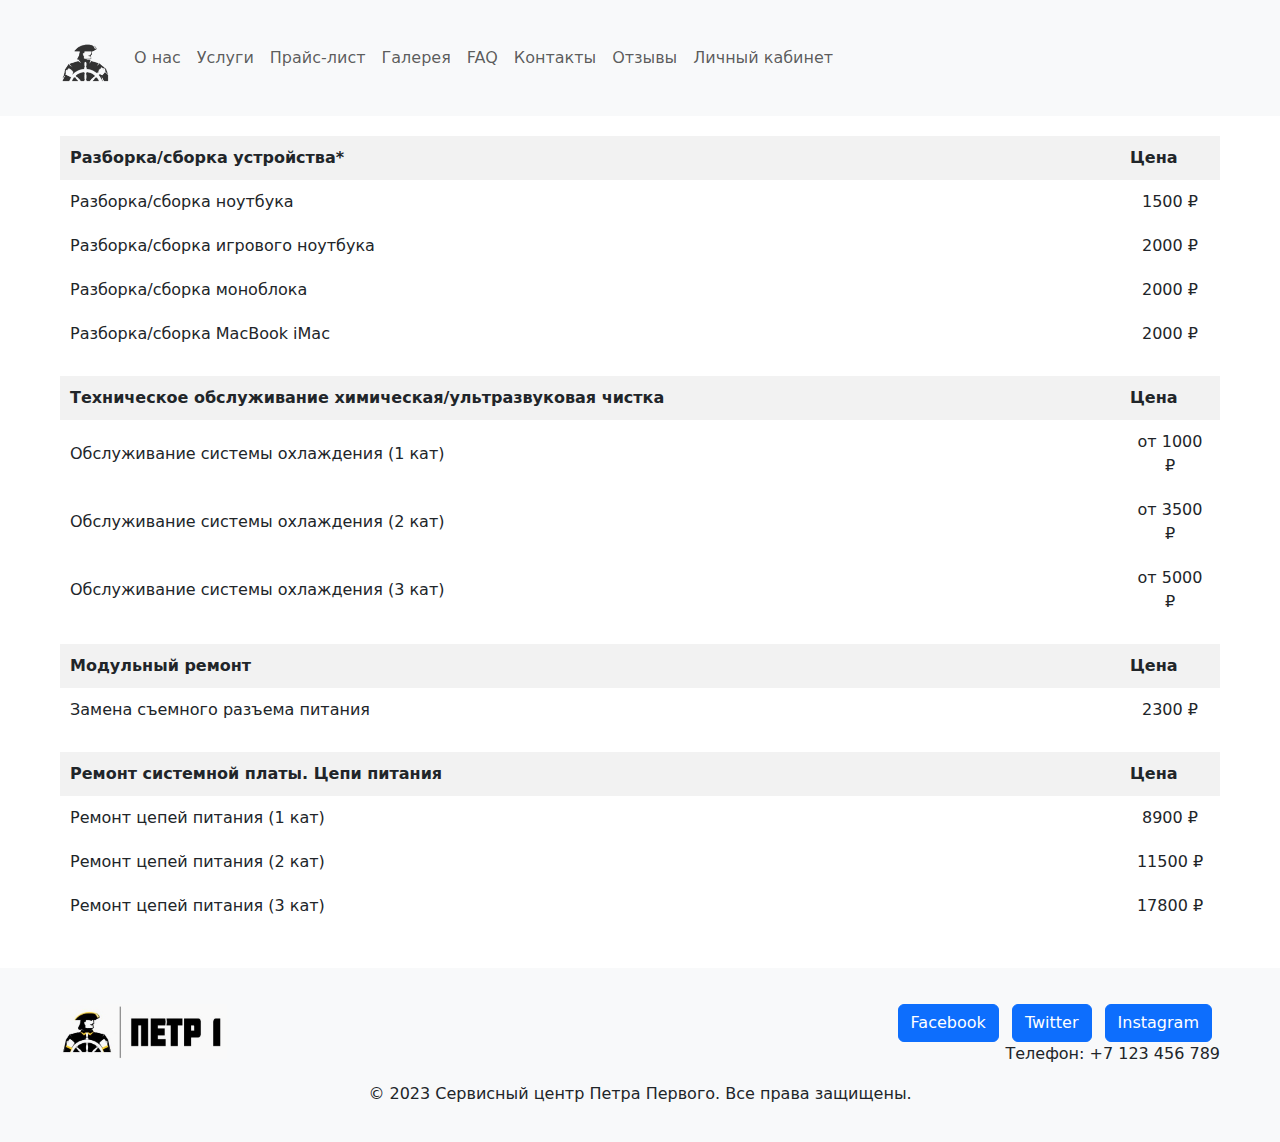
<file: lab1/priceList.html>
<!DOCTYPE html>
<html lang="en">
<head>
  <meta charset="UTF-8">
  <meta name="viewport" content="width=device-width, initial-scale=1.0">
  <title>Пётр I</title>
  <link rel="stylesheet" href="css/bootstrap.min.css">
  <link rel="icon" href="img/favicon/favicon.ico" type="image/x-icon">
  <link rel="stylesheet" href="css/style.css">
  <script src="js/popupScript.js"></script>
</head>
<body>

<!-- Навбар -->
<nav class="navbar navbar-expand-lg navbar-light bg-light">
  <div class="container">
    <a class="navbar-brand" href="index.html">
      <img src="img/favicon/android-chrome-192x192.png" style="width: 50px; height: auto" alt="Логотип">
    </a>
    <button class="navbar-toggler" type="button" data-bs-toggle="collapse" data-bs-target="#navbarNav" aria-controls="navbarNav" aria-expanded="false" aria-label="Toggle navigation">
      <span class="navbar-toggler-icon"></span>
    </button>
    <div class="collapse navbar-collapse" id="navbarNav">
      <ul class="navbar-nav">
        <li class="nav-item">
          <a class="nav-link" href="aboutUs.html">О нас</a>
        </li>
        <li class="nav-item">
          <a class="nav-link" href="service.html">Услуги</a>
        </li>
        <li class="nav-item">
          <a class="nav-link" href="priceList.html">Прайс-лист</a>
        </li>
        <li class="nav-item">
          <a class="nav-link" href="gallery.html">Галерея</a>
        </li>
        <li class="nav-item">
          <a class="nav-link" href="faq.html">FAQ</a>
        </li>
        <li class="nav-item">
          <a class="nav-link" href="#contacts">Контакты</a>
        </li>
        <li class="nav-item">
          <a class="nav-link" href="#reviews">Отзывы</a>
        </li>
        <li class="nav-item">
          <a class="nav-link" href="#account">Личный кабинет</a>
        </li>
      </ul>
    </div>
  </div>
</nav>

<div class="container">
  <table>
    <tr>
      <th>Разборка/сборка устройства*</th>
      <th>Цена</th>
    </tr>
    <tr>
      <td>Разборка/сборка ноутбука</td>
      <td>1500 ₽</td>
    </tr>
    <tr>
      <td>Разборка/сборка игрового ноутбука</td>
      <td>2000 ₽</td>
    </tr>
    <tr>
      <td>Разборка/сборка моноблока</td>
      <td>2000 ₽</td>
    </tr>
    <tr>
      <td>Разборка/сборка MacBook iMac</td>
      <td>2000 ₽</td>
    </tr>
  </table>

  <table>
    <tr>
      <th>Техническое обслуживание химическая/ультразвуковая чистка</th>
      <th>Цена</th>
    </tr>
    <tr>
      <td title="Очистка от пыли системы охлаждения сжатым воздухом без разборки устройства">
        Обслуживание системы охлаждения (1 кат)
      </td>
      <td>от 1000 ₽</td>
    </tr>
    <tr>
      <td title="Очистка от пыли системы охлаждения и внутренних поверхностей с обновлением теплопроводящих материалов на устройствах с простым доступом к системе охлаждения.">
        Обслуживание системы охлаждения (2 кат)
      </td>
      <td>от 3500 ₽</td>
    </tr>
    <tr>
      <td title="Очистка от пыли системы охлаждения и внутренних поверхностей с удалением теплопроводящих материалов игровых ноутбуков, нанесением термопасты и заменой термопрокладок.">
        Обслуживание системы охлаждения (3 кат)
      </td>
      <td>от 5000 ₽</td>
    </tr>
  </table>

  <table>
    <tr>
      <th>Модульный ремонт</th>
      <th>Цена</th>
    </tr>
    <tr>
      <td title="Замена съемного разъема питания (с кабелем), включая стоимость разъема.">
        Замена съемного разъема питания
      </td>
      <td>2300 ₽</td>
    </tr>
  </table>

  <table>
    <tr>
      <th>Ремонт системной платы. Цепи питания</th>
      <th>Цена</th>
    </tr>
    <tr>
      <td title="Ремонт цепей питания/сигнальных цепей с заменой smd (до 3-х компонентов)">
        Ремонт цепей питания (1 кат)
      </td>
      <td>8900 ₽</td>
    </tr>
    <tr>
      <td title="Ремонт цепей питания/сигнальных цепей:
- с заменой smd (от 3-х компонентов)
- с заменой ШИМ-контроллера, мультиконтроллера, контроллера type-c">
        Ремонт цепей питания (2 кат)
      </td>
      <td>11500 ₽</td>
    </tr>
    <tr>
      <td title="Ремонт цепей питания/сигнальных цепей:
- после попадания жидкости/неквалифицированного вмешательства
- c восстановлением верхнего слоя печатной платы (проводящих дорожек, контактных площадок)">
        Ремонт цепей питания (3 кат)
      </td>
      <td>17800 ₽</td>
    </tr>
  </table>
</div>

<footer class="bg-light py-3">
  <div class="container">
    <div class="row">
      <div class="col-lg-6 text-center text-lg-start">
        <img src="img/footerLogo.jpg" alt="Логотип" height="55">
      </div>
      <div class="col-lg-6 text-center text-lg-end">
        <a href="#" class="btn btn-primary me-2" onclick="showPopup('Facebook')">Facebook</a>
        <a href="#" class="btn btn-primary me-2" onclick="showPopup('Twitter')">Twitter</a>
        <a href="#" class="btn btn-primary me-2" onclick="showPopup('Instagram')">Instagram</a>
        <p class="mb-0">Телефон: +7 123 456 789</p>
      </div>
    </div>
    <div class="row mt-3">
      <div class="col text-center">
        <p class="mb-0">&copy; 2023 Сервисный центр Петра Первого. Все права защищены.</p>
      </div>
    </div>
  </div>
</footer>

<div id="popup" class="popup">
  <div class="popup-content">
    <div class="popup-header">
      <h3 id="popup-title"></h3>
      <span class="close" onclick="hidePopup()">&times;</span>
    </div>
    <div class="popup-body">
      <div class="popup-icon">⚠</div>
      <div class="popup-text">Запрещено на территории Российской Федерации!</div>
    </div>
  </div>
</div>


<script src="https://stackpath.bootstrapcdn.com/bootstrap/5.0.0-alpha1/js/bootstrap.bundle.min.js"></script>
</body>
</html>
</file>
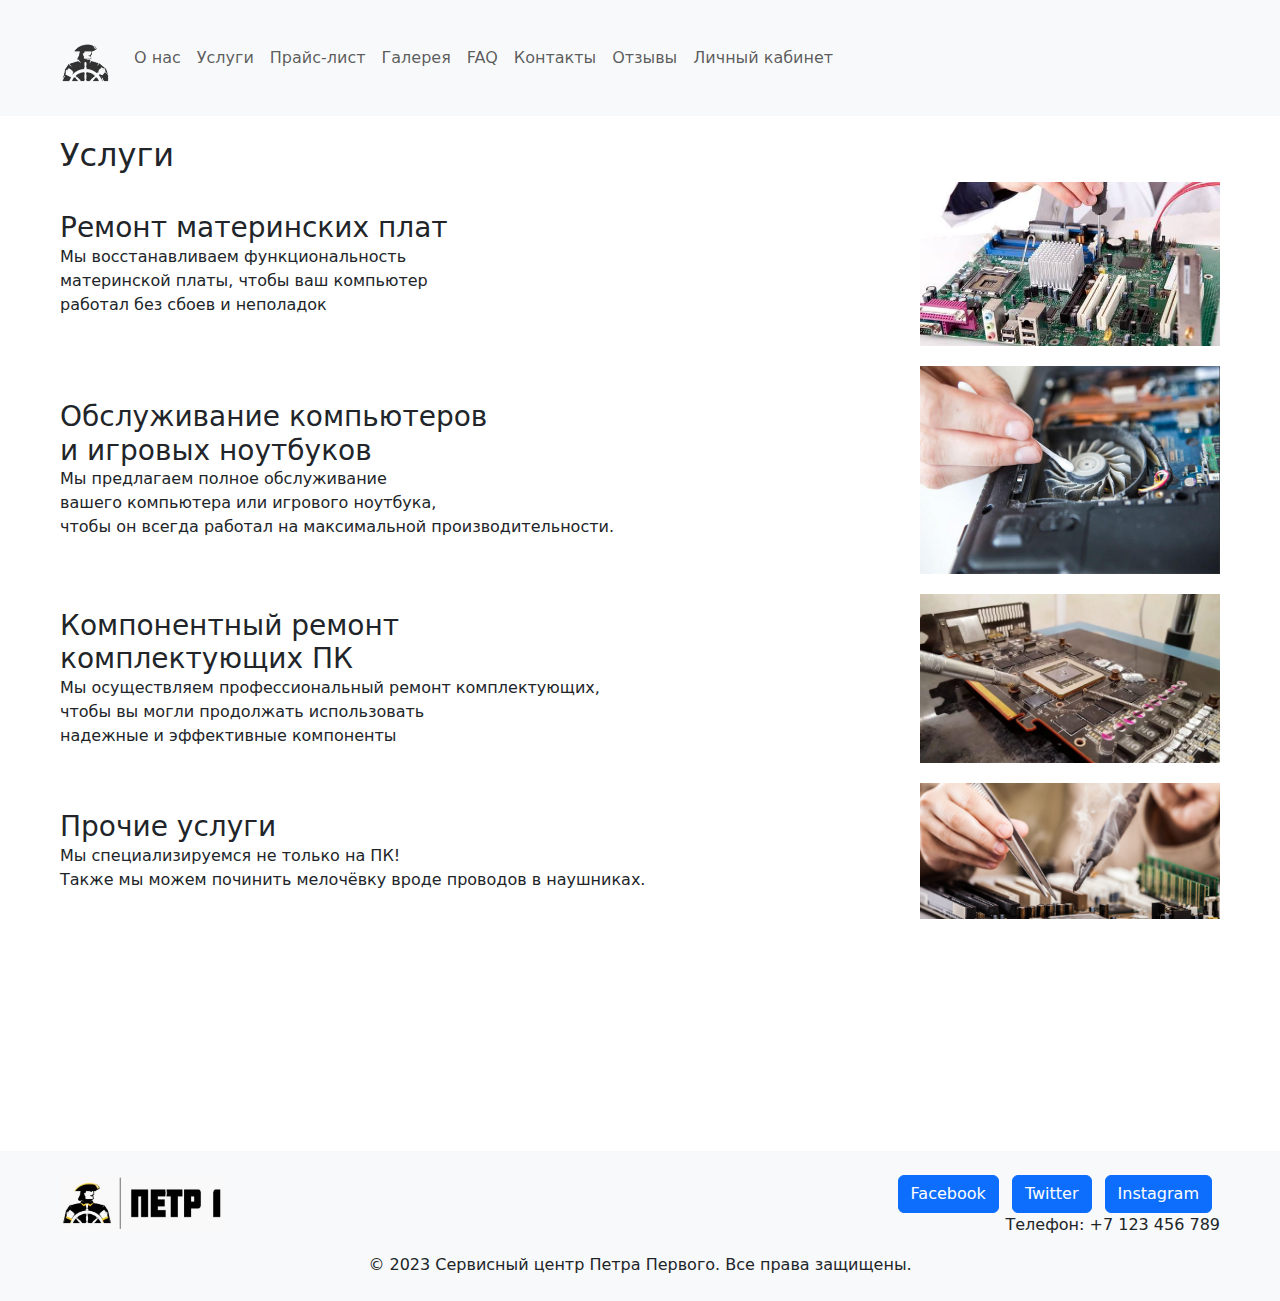
<file: lab1/service.html>
<!DOCTYPE html>
<html lang="en">
<head>
  <meta charset="UTF-8">
  <meta name="viewport" content="width=device-width, initial-scale=1.0">
  <title>Пётр I</title>
  <link rel="stylesheet" href="css/bootstrap.min.css">
  <link rel="icon" href="img/favicon/favicon.ico" type="image/x-icon">
  <link rel="stylesheet" href="css/style.css">
  <script src="js/popupScript.js"></script>
</head>
<body>
<!-- Навбар -->
<nav class="navbar navbar-expand-lg navbar-light bg-light">
  <div class="container">
    <a class="navbar-brand" href="index.html">
      <img src="img/favicon/android-chrome-192x192.png" style="width: 50px; height: auto" alt="Логотип">
    </a>
    <button class="navbar-toggler" type="button" data-bs-toggle="collapse" data-bs-target="#navbarNav" aria-controls="navbarNav" aria-expanded="false" aria-label="Toggle navigation">
      <span class="navbar-toggler-icon"></span>
    </button>
    <div class="collapse navbar-collapse" id="navbarNav">
      <ul class="navbar-nav">
        <li class="nav-item">
          <a class="nav-link" href="aboutUs.html">О нас</a>
        </li>
        <li class="nav-item">
          <a class="nav-link" href="service.html">Услуги</a>
        </li>
        <li class="nav-item">
          <a class="nav-link" href="priceList.html">Прайс-лист</a>
        </li>
        <li class="nav-item">
          <a class="nav-link" href="gallery.html">Галерея</a>
        </li>
        <li class="nav-item">
          <a class="nav-link" href="faq.html">FAQ</a>
        </li>
        <li class="nav-item">
          <a class="nav-link" href="#contacts">Контакты</a>
        </li>
        <li class="nav-item">
          <a class="nav-link" href="#reviews">Отзывы</a>
        </li>
        <li class="nav-item">
          <a class="nav-link" href="#account">Личный кабинет</a>
        </li>
      </ul>
    </div>
  </div>
</nav>

<!-- Контент страницы -->
<section class="services">
  <div class="container">
    <h2 style="">Услуги</h2>
    <div class="row">
      <div class="col-md-12">
        <div class="service-block">
          <div class="service-content">
            <h3 class="service-title">Ремонт материнских плат</h3>
            <p class="service-description">Мы восстанавливаем функциональность <br> материнской платы, чтобы ваш компьютер <br>работал без сбоев и неполадок</p>
          </div>
          <img src="img/services/motherboard.jpg" alt="Фото ремонта материнской платы" class="service-image">
        </div>
      </div>
      <div class="col-md-12">
        <div class="service-block">
          <div class="service-content">
            <h3 class="service-title">Обслуживание компьютеров <br>и игровых ноутбуков</h3>
            <p class="service-description">Мы предлагаем полное обслуживание <br>вашего компьютера или игрового ноутбука, <br>чтобы он всегда работал на максимальной производительности.</p>
          </div>
          <img src="img/services/TO.jpg" alt="Фото обслуживания" class="service-image">
        </div>
      </div>
      <div class="col-md-12">
        <div class="service-block">
          <div class="service-content">
            <h3 class="service-title">Компонентный ремонт <br>комплектующих ПК<br></h3>
            <p class="service-description">Мы осуществляем профессиональный ремонт комплектующих, <br>чтобы вы могли продолжать использовать <br>надежные и эффективные компоненты</p>
          </div>
          <img src="img/services/videocard.jpg" alt="Фото компонентного ремонта" class="service-image">
        </div>
      </div>
      </div>
      <div class="col-md-12">
        <div class="service-block">
          <div class="service-content">
            <h3 class="service-title">Прочие услуги</h3>
            <p class="service-description">Мы специализируемся не только на ПК!<BR>Также мы можем починить мелочёвку вроде проводов в наушниках.</p>
          </div>
          <img src="img/services/stuff.jpg" alt="Фото мелких услуг" class="service-image">
        </div>
      </div>
    </div>
</section>
<br>
<br>
<br>
<br>
<br>
<br>
<br>
<br>

<!-- Футер -->
<footer class="bg-light py-1">
  <div class="container">
    <div class="row">
      <div class="col-lg-6 text-center text-lg-start">
        <img src="img/footerLogo.jpg" alt="Логотип" height="55">
      </div>
      <div class="col-lg-6 text-center text-lg-end">
        <a href="#" class="btn btn-primary me-2" onclick="showPopup('Facebook')">Facebook</a>
        <a href="#" class="btn btn-primary me-2" onclick="showPopup('Twitter')">Twitter</a>
        <a href="#" class="btn btn-primary me-2" onclick="showPopup('Instagram')">Instagram</a>
        <p class="mb-0">Телефон: +7 123 456 789</p>
      </div>
    </div>
    <div class="row mt-3">
      <div class="col text-center">
        <p class="mb-0">&copy; 2023 Сервисный центр Петра Первого. Все права защищены.</p>
      </div>
    </div>
  </div>
</footer>

<div id="popup" class="popup">
  <div class="popup-content">
    <div class="popup-header">
      <h3 id="popup-title"></h3>
      <span class="close" onclick="hidePopup()">&times;</span>
    </div>
    <div class="popup-body">
      <div class="popup-icon">⚠</div>
      <div class="popup-text">Запрещено на территории Российской Федерации!</div>
    </div>
  </div>
</div>
<script src="https://maxcdn.bootstrapcdn.com/bootstrap/5.0.0-beta2/js/bootstrap.bundle.min.js"></script>
</body>
</html>
</file>
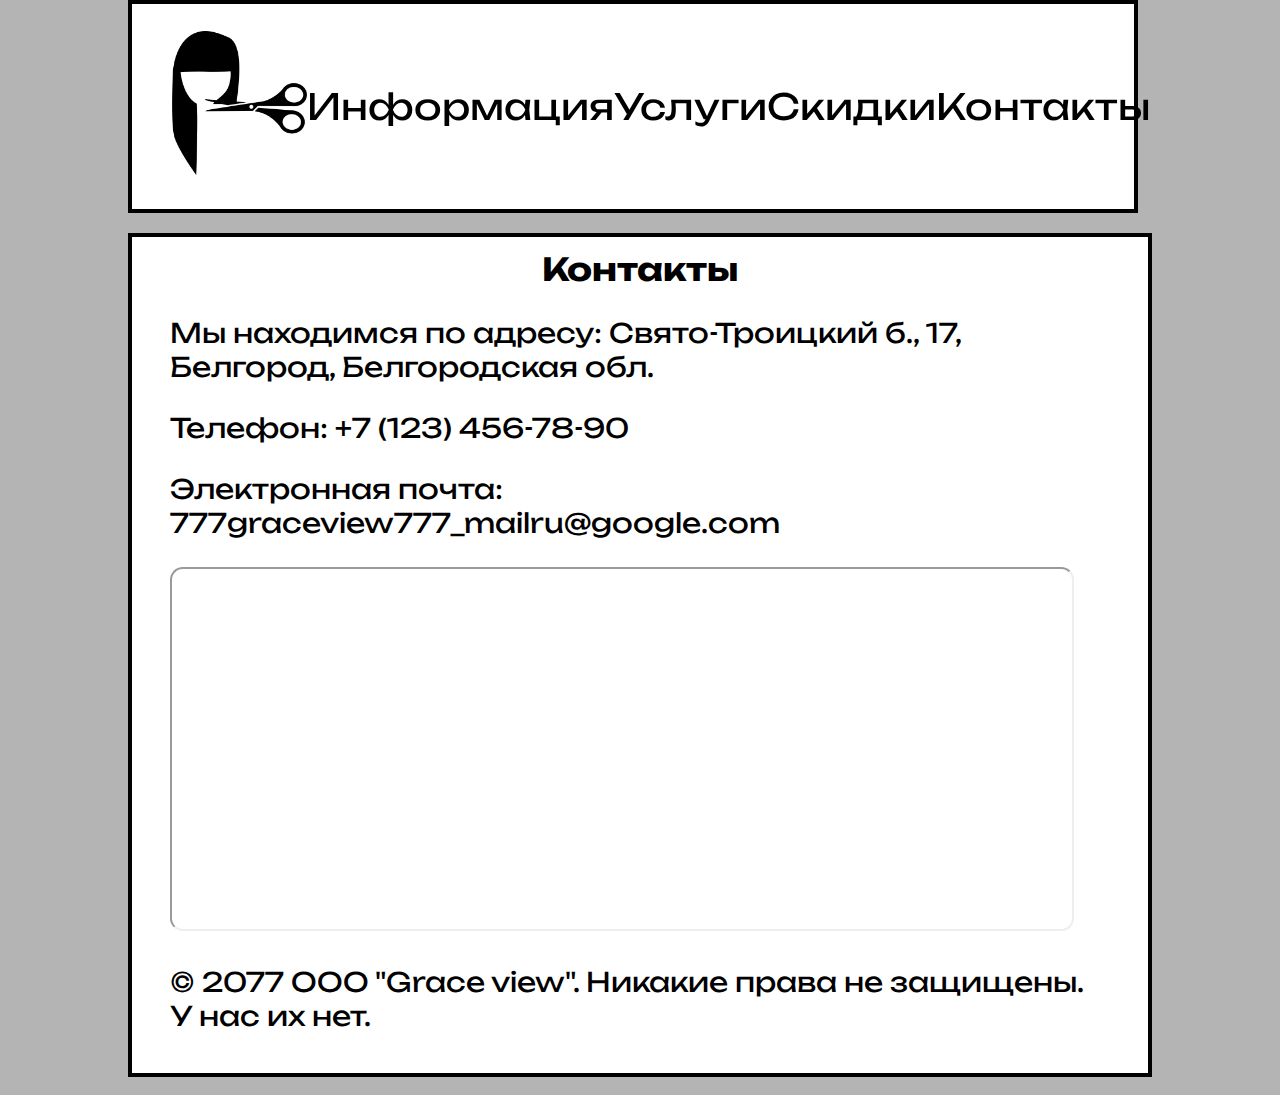
<file: Lab/pages/contacts.html>
<!--Есть-->
<!DOCTYPE html>
<html lang="ru">
<head>
    <meta charset="UTF-8">
    <meta name="viewport" content="width=device-width, initial-scale=1.0">
    <meta http-equiv="X-UA-Compatible" content="ie=edge">
    <title>Grace view</title>
    <link rel="stylesheet" href="../css/main.css">
    <link rel="stylesheet"
          href="https://fonts.googleapis.com/css2?family=Material+Symbols+Outlined:opsz,wght,FILL,GRAD@20..48,100..700,0..1,-50..200"/>

</head>
<body>
<section style="height: 25vh"></section>
<header>
    <nav>
        <ul>
            <li>
                <figure>
                    <img src="../img/img.png" id="logo" alt="Логотип">
                </figure>
            </li>
          <li><a href="index.html">Информация</a></li>
          <li><a href="../pages/services.html">Услуги</a></li>
          <li><a href="../pages/prices.html">Скидки</a></li>
          <li><a href="../pages/contacts.html">Контакты</a></li>
            <li>
            </li>
        </ul>
    </nav>
</header>
<footer id="footer">
    <h3>Контакты</h3>
    <p>Мы находимся по адресу: Свято-Троицкий б., 17, Белгород, Белгородская обл.</p>
    <p>Телефон: +7 (123) 456-78-90</p>
    <p>Электронная почта: 777graceview777_mailru@google.com</p>
    <div>
        <iframe src="https://yandex.ru/map-widget/v1/?ll=36.579034%2C50.595875&mode=poi&poi%5Bpoint%5D=36.580147%2C50.595679&poi%5Buri%5D=ymapsbm1%3A%2F%2Forg%3Foid%3D1132608083&source=serp_navig&z=17.01"
                frameborder="1" allowfullscreen="false" style="position:relative;width: 100vh;height: 40vh;"></iframe></div>
    <p>© 2077 ООО "Grace view". Никакие права не защищены. У нас их нет.</p>
</footer>
</body>
</html>
</file>
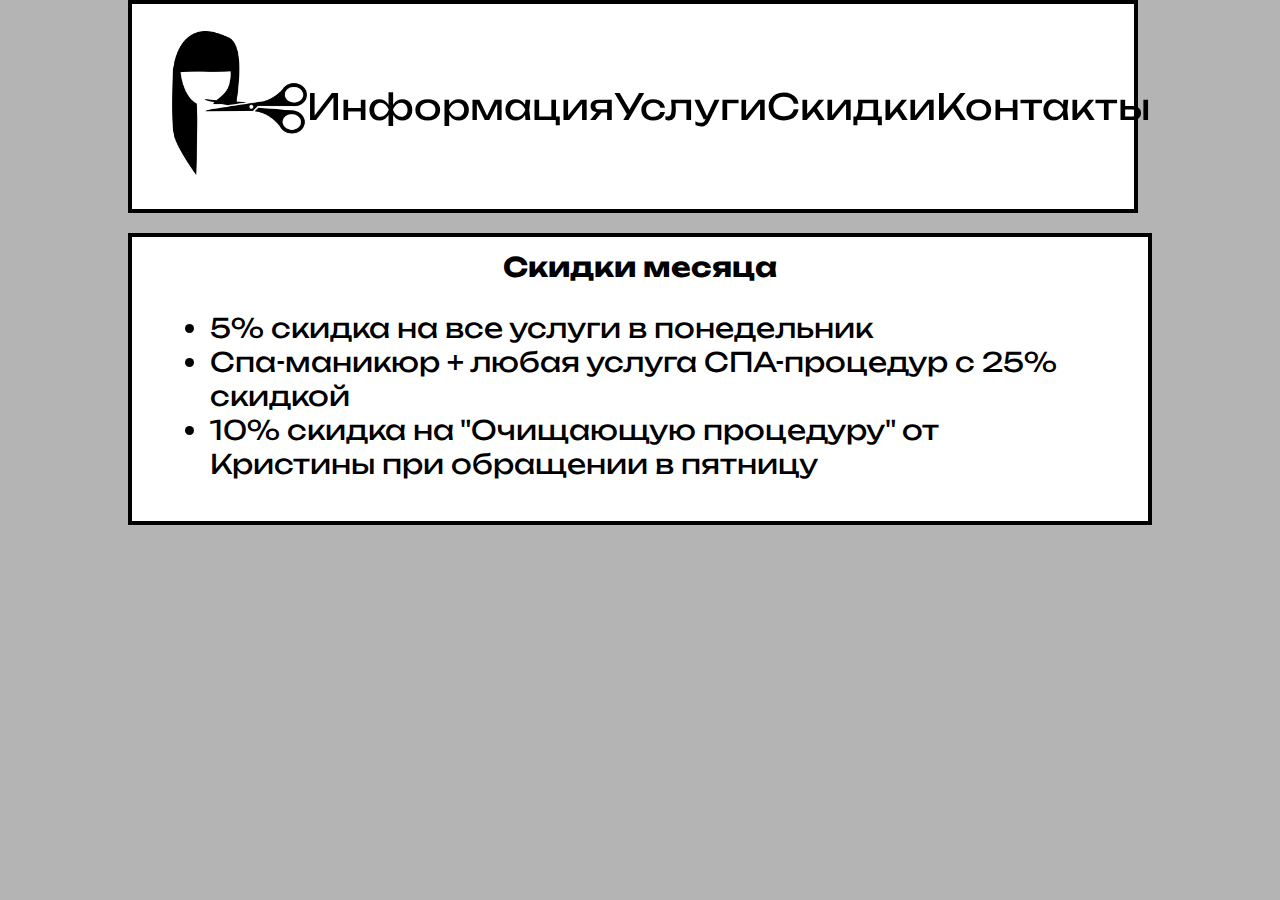
<file: Lab/pages/prices.html>
<!--Есть-->
<!DOCTYPE html>
<html lang="ru">
<head>
    <meta charset="UTF-8">
    <meta name="viewport" content="width=device-width, initial-scale=1.0">
    <meta http-equiv="X-UA-Compatible" content="ie=edge">
    <title>Grace view</title>
    <link rel="stylesheet" href="../css/main.css">
    <link rel="stylesheet"
          href="https://fonts.googleapis.com/css2?family=Material+Symbols+Outlined:opsz,wght,FILL,GRAD@20..48,100..700,0..1,-50..200"/>

</head>
<body>
<section style="height: 25vh"></section>
<header>
    <nav>
        <ul>
            <li>
                <figure>
                    <img src="../img/img.png" id="logo" alt="Логотип">
                </figure>
            </li>
          <li><a href="index.html">Информация</a></li>
          <li><a href="../pages/services.html">Услуги</a></li>
          <li><a href="../pages/prices.html">Скидки</a></li>
          <li><a href="../pages/contacts.html">Контакты</a></li>
            <li>
            </li>
        </ul>
    </nav>
</header>

<main>
    <article id="discounts">
        <h4>Скидки месяца</h4>
        <ul>
            <li>5% скидка на все услуги в понедельник<br>
            </li>
            <li>Спа-маникюр + любая услуга СПА-процедур с 25% скидкой<br>
            </li>
            <li>10% скидка на "Очищающую процедуру" от Кристины при обращении в пятницу<br>
            </li>
        </ul>
    </article>
</main>
</body>
</html>
</file>
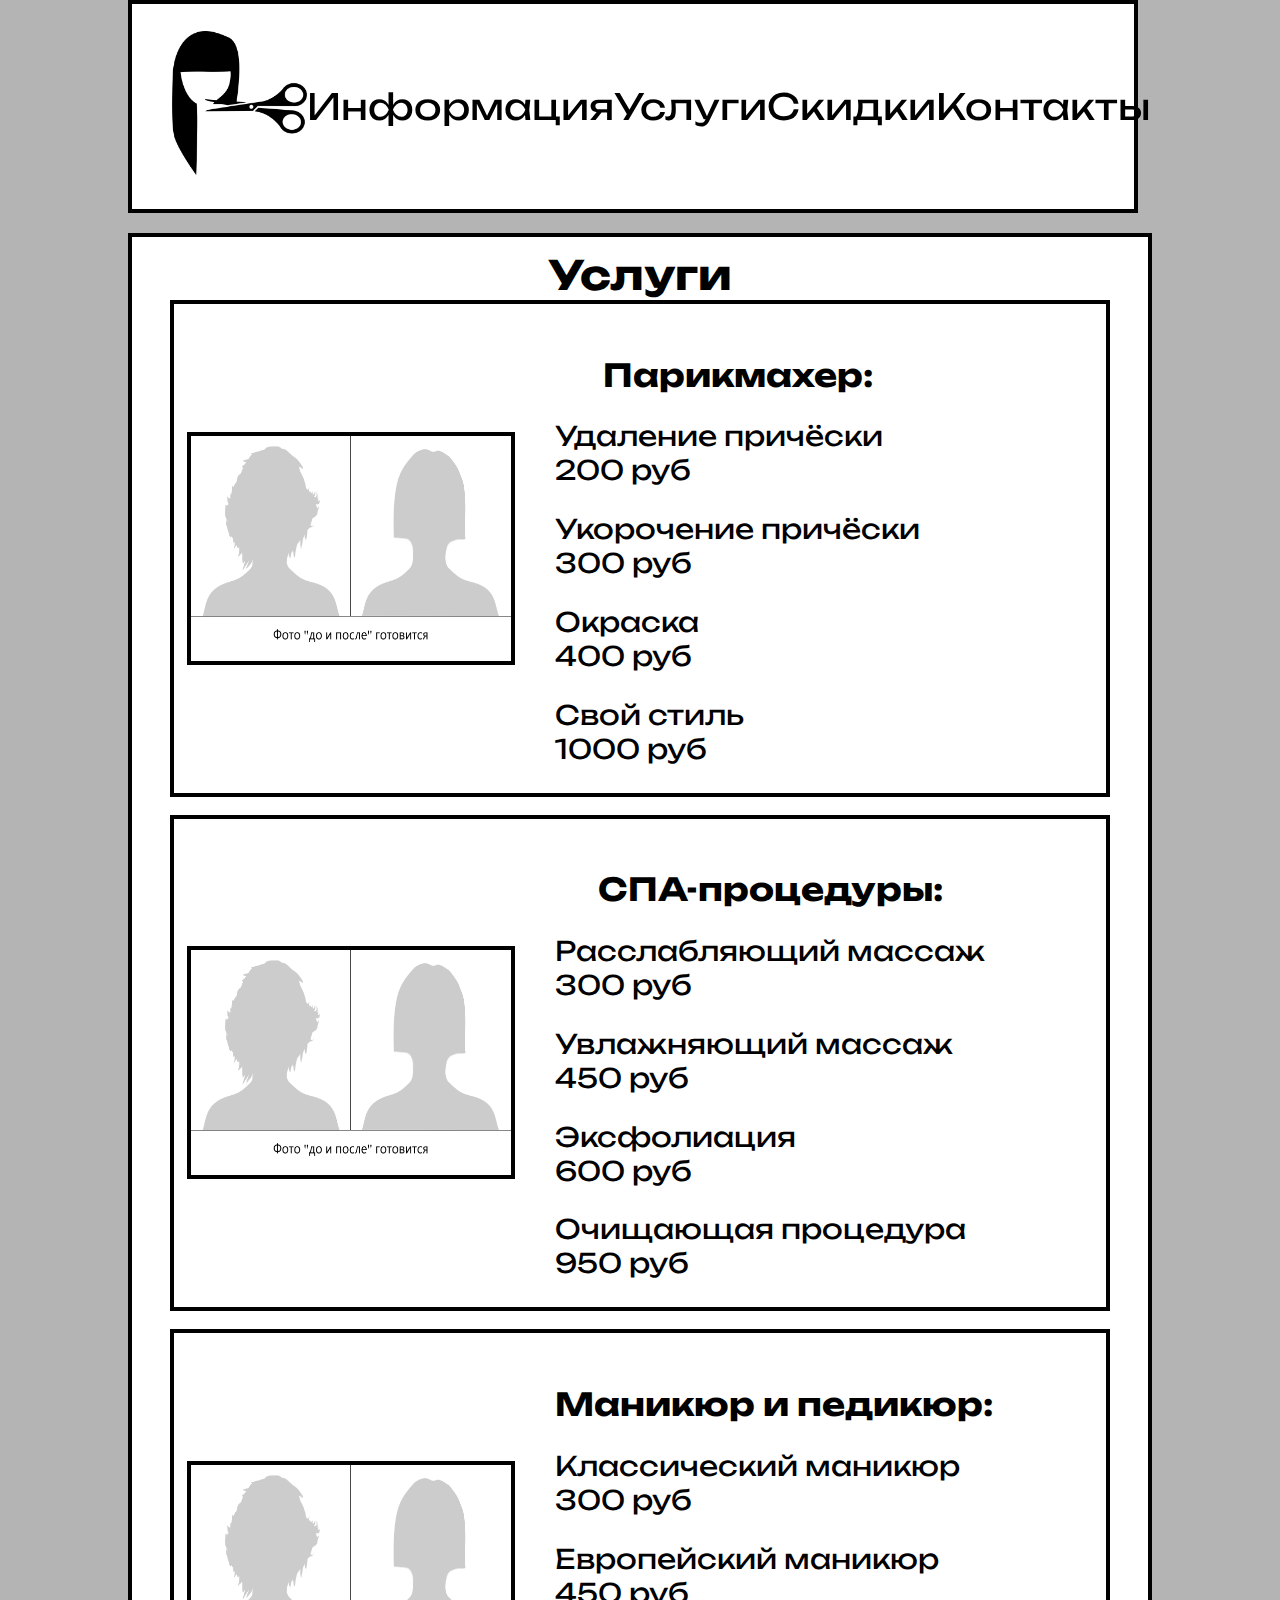
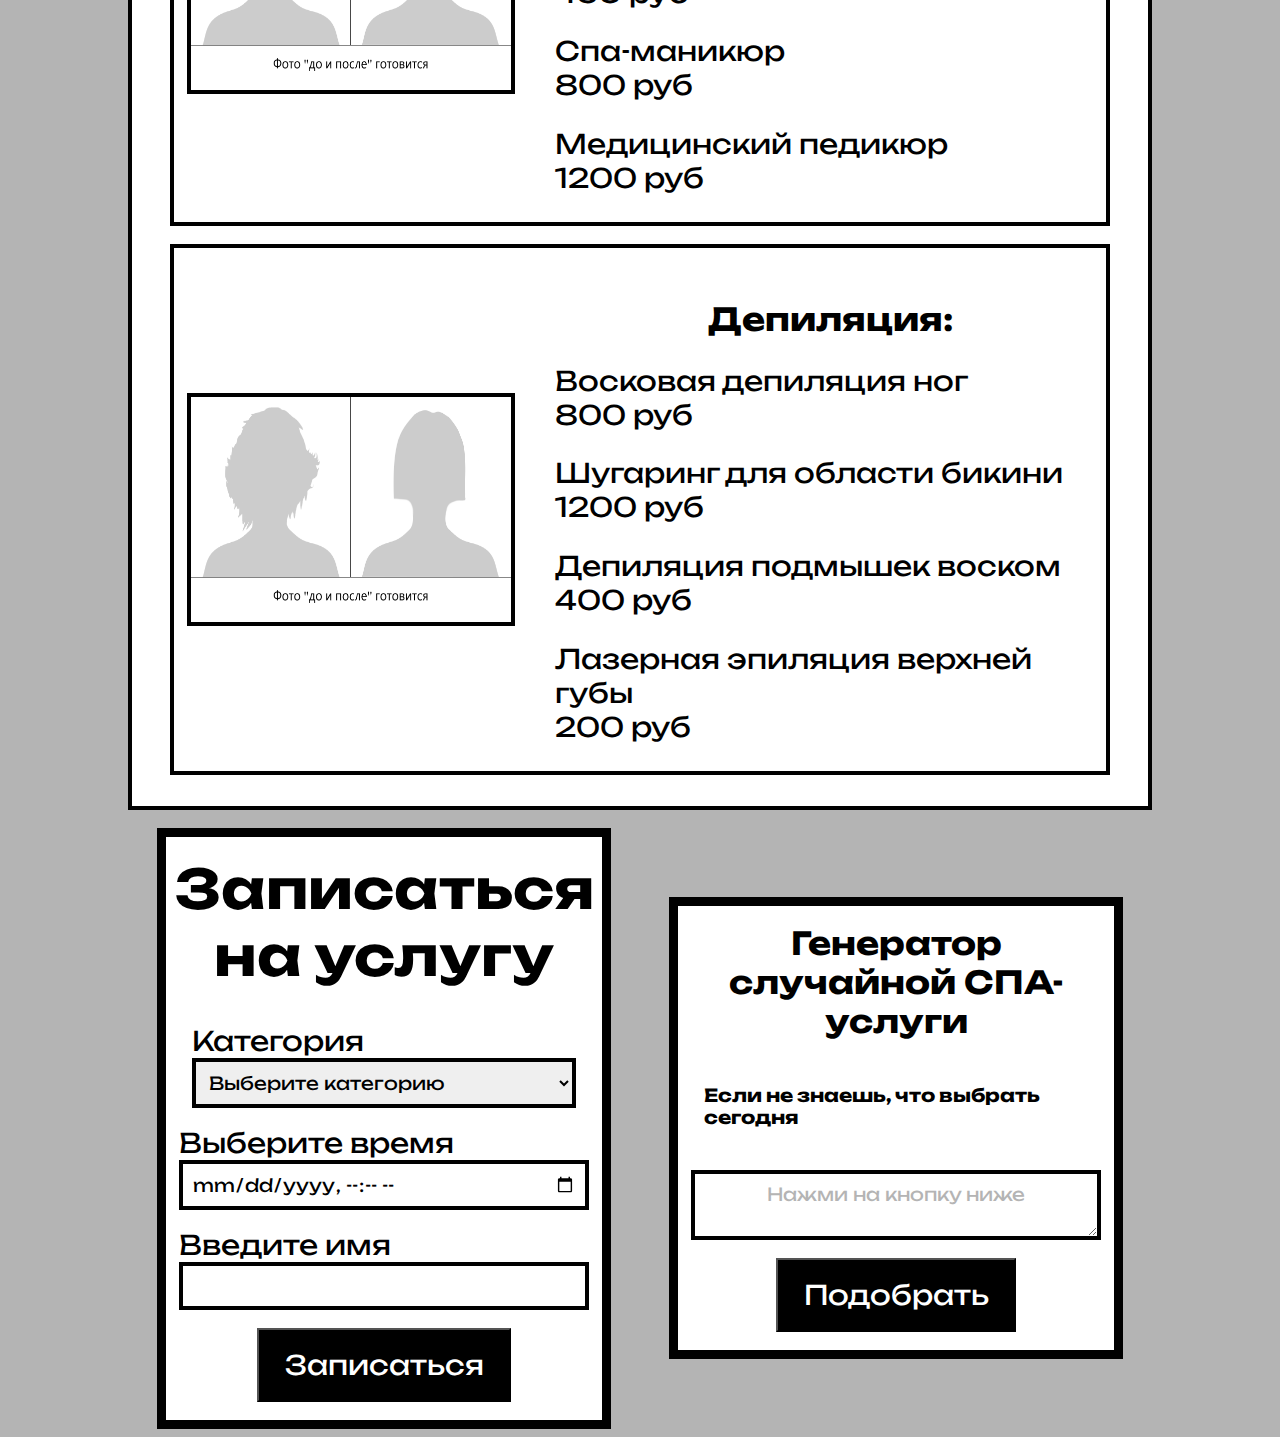
<file: Lab/pages/services.html>
<!--Есть-->
<!DOCTYPE html>
<html lang="ru">
<head>
    <meta charset="UTF-8">
    <meta name="viewport" content="width=device-width, initial-scale=1.0">
    <meta http-equiv="X-UA-Compatible" content="ie=edge">
    <title>Grace view</title>
    <link rel="stylesheet" href="../css/main.css">
    <link rel="stylesheet"
          href="https://fonts.googleapis.com/css2?family=Material+Symbols+Outlined:opsz,wght,FILL,GRAD@20..48,100..700,0..1,-50..200"/>
    <script src="../js/main.js"></script>
</head>
<body>
<section style="height: 25vh"></section>
<header>
    <nav>
        <ul>
            <li>
                <figure>
                    <img src="../img/img.png" id="logo" alt="Логотип">
                </figure>
            </li>
            <li><a href="index.html">Информация</a></li>
            <li><a href="../pages/services.html">Услуги</a></li>
            <li><a href="../pages/prices.html">Скидки</a></li>
            <li><a href="../pages/contacts.html">Контакты</a></li>
            <li>
            </li>
        </ul>
    </nav>
</header>
<main>
    <article id="services">
        <h2>Услуги</h2>
        <section>
            <img src="../img/null_picture_BaA.png">
            <div class="serviceInfo">
                <ul class="catalogItem">
                    <li><h3>Парикмахер:</h3></li>
                    <li><span>Удаление причёски</span><span>200 руб</span></li>
                    <li><span>Укорочение причёски</span><span>300 руб</span></li>
                    <li><span>Окраска</span><span>400 руб</span></li>
                    <li><span>Свой стиль</span><span>1000 руб</span></li>
                </ul>
            </div>
        </section>

        <section>
            <img src="../img/null_picture_BaA.png">
            <div class="serviceInfo">
                <ul class="catalogItem">
                    <li><h3>СПА-процедуры:</h3>
                    <li><span>Расслабляющий массаж</span><span>300 руб</span></li>
                    <li><span>Увлажняющий массаж</span><span>450 руб</span></li>
                    <li><span>Эксфолиация</span><span>600 руб</span></li>
                    <li><span>Очищающая процедура</span><span>950 руб</span></li>
                </ul>
            </div>
        </section>

        <section>
            <img src="../img/null_picture_BaA.png">
            <div class="serviceInfo">
                <ul class="catalogItem">
                    <li><h3>Маникюр и педикюр:</h3>
                    <li><span>Классический маникюр</span><span>300 руб</span></li>
                    <li><span>Европейский маникюр</span><span>450 руб</span></li>
                    <li><span>Спа-маникюр</span><span>800 руб</span></li>
                    <li><span>Медицинский педикюр</span><span>1200 руб</span></li>
                </ul>
            </div>
        </section>

        <section>
            <img src="../img/null_picture_BaA.png">
            <div class="serviceInfo">
                <ul class="catalogItem">
                    <li><h3>Депиляция:</h3>
                    <li><span>Восковая депиляция ног</span><span>800 руб</span></li>
                    <li><span>Шугаринг для области бикини</span><span>1200 руб</span></li>
                    <li><span>Депиляция подмышек воском</span><span>400 руб</span></li>
                    <li><span>Лазерная эпиляция верхней губы</span><span>200 руб</span></li>
                </ul>
            </div>
        </section>
    </article>
    <section class="form-section">
        <div class="left-form">
            <form action="submit">
                <h1 style="margin-bottom: 35px">Записаться на услугу</h1>
                <div>
                    <label>Категория</label>
                    <select name="category" id="service" required>
                        <option value="">Выберите категорию</option>
                        <option value="1">Парикмахер: Удаление причёски</option>
                        <option value="2">Парикмахер: Укорочение причёски</option>
                        <option value="3">Парикмахер: Окраска</option>
                        <option value="4">Парикмахер: Свой стиль</option>

                        <option value="5">СПА-процедуры: Расслабляющий массаж</option>
                        <option value="6">СПА-процедуры: Увлажняющий массаж</option>
                        <option value="7">СПА-процедуры: Эксфолиация</option>
                        <option value="8">СПА-процедуры: Очищающая процедура</option>

                        <option value="9">Маникюр и педикюр: Классический маникюр</option>
                        <option value="10">Маникюр и педикюр: Европейский маникюр</option>
                        <option value="11">Маникюр и педикюр: Спа-маникюр</option>
                        <option value="12">Маникюр и педикюр: Медицинский педикюр</option>

                        <option value="13">Депиляция: Восковая депиляция ног</option>
                        <option value="14">Депиляция: Шугаринг для области бикини</option>
                        <option value="15">Депиляция: Депиляция подмышек воском</option>
                        <option value="16">Депиляция: Лазерная эпиляция верхней губы</option>
                    </select>
                </div>
                <div>
                    <label>Выберите время</label>
                    <input type="datetime-local" name="datetime" id="datetime" required>
                </div>
                <div>
                    <label>Введите имя</label>
                    <input type="text" name="name" id="name" required>
                </div>
                <button type="submit" onclick="submitForm(event)">Записаться</button>
            </form>
        </div>
        <div class="right-form">
            <form>
                <h3>Генератор случайной СПА-услуги</h3>
                <h6>Если не знаешь, что выбрать сегодня</h6>
                <textarea style="color: #b4b4b4; text-align: center" id="randomSpaService" readonly>Нажми на кнопку ниже</textarea>
                <button type="button" onclick="generator(event)"> Подобрать</button>
            </form>
        </div>
    </section>

</main>
</body>
</html>
</file>
<file: lab1/css/style.css>
.popup {
    display: none;
    position: fixed;
    top: 0;
    left: 0;
    width: 100%;
    height: 100%;
    background-color: rgba(0, 0, 0, 0.5);
    z-index: 9999;
}

.popup-content {
    position: absolute;
    top: 50%;
    left: 50%;
    transform: translate(-50%, -50%);
    width: 500px;
    height: 220px;
    background-color: white;
    border-radius: 10px;
    padding: 20px;
    box-shadow: 0 0 10px rgba(0, 0, 0, 0.2);
}

.popup-header {
    display: flex;
    align-items: center;
    justify-content: space-between;
    margin-bottom: 10px;
}

.popup-header h3 {
    margin: 0;
}

.popup-body {
    display: flex;
    align-items: center;
}

.popup-icon {
    font-size: 40px;
    margin-right: 10px;
}

.popup-text {
    font-size: 16px;
}

.close {
    cursor: pointer;
    font-size: 24px;
}
.popup-body {
    display: flex;
    align-items: center;
    justify-content: center;
    flex-direction: column;
    height: 100%;
}
.service-block {
    display: flex;
    align-items: center;
    justify-content: space-between;
    margin-bottom: 20px;
}

.service-content {
    flex: 1;
    padding-right: 20px;
}

.service-title {
    margin: 0;
}

.service-description {
    margin-top: 10px;
    display: inline;
}

.service-image {
    width: 100%;
    max-width: 300px;
    height: auto;
}
.container {
    max-width: 1200px;
    margin: 0 auto;
    padding: 20px;
    flex: 1;
}


.about-section {
    text-align: center;
    margin-bottom: 40px;
}

.about-section h2 {
    font-size: 32px;
    margin-bottom: 10px;
}

.about-section p {
    font-size: 18px;
}

.image-gallery {
    display: flex;
    justify-content: center;
    margin-bottom: 40px;
}

.image-gallery img {
    width: 300px;
    height: auto;
    margin: 10px;
}
h1 {
    text-align: center;
    margin-bottom: 20px;
}

table {
    width: 100%;
    border-collapse: collapse;
    margin-bottom: 20px;
}

th, td {
    padding: 10px;
    text-align: left;
}

th {
    background-color: #f2f2f2;
    font-weight: bold;
}
table th:last-child {
    width: 100px;
}

table td:last-child {
    text-align: center;
}
.gallery {
    display: grid;
    grid-template-columns: repeat(3, 1fr);
    grid-gap: 10px;
}

.gallery-item {
    width: 100%;
    height: 0;
    padding-bottom: 100%;
    position: relative;
    overflow: hidden;
}

.gallery-item img {
    width: 100%;
    height: 100%;
    object-fit: cover;
    position: absolute;
    top: 0;
    left: 0;
    max-width: 100%;
}
.question-grid {
    display: grid;
    grid-template-columns: repeat(3, minmax(300px, 1fr));
    grid-gap: 15px;
    margin: 0 auto; /* Center the grid horizontally */
    max-width: 70%;
}

.question {
    font-weight: bold;
    display: flex;
    align-items: center;
    justify-content: space-between;
    cursor: pointer;
    padding: 10px;
    border: 1px solid #ccc;
    border-radius: 5px;
    transition: background-color 0.3s ease;
}

.question:hover {
    background-color: #f2f2f2;
}

.question-text {
    flex: 1;
    margin: 0;
}

.toggle-button {
    background-color: transparent;
    border: none;
    cursor: pointer;
    font-size: 16px;
    transition: transform 0.3s ease;
}

.question.active .toggle-button {
    transform: rotate(135deg);
}

.answer {
    display: none;
    padding: 10px;
    border: 1px solid #ccc;
    border-radius: 3px;
    margin-top: 15px;
    margin-bottom: 5px;
}

html, body {
    height: 100%;
}

body {
    display: flex;
    flex-direction: column;
}
</file>
<file: lab2/style.css>
body {
    font-family: Arial, sans-serif;
    margin: 0;
    padding: 0;
    display: flex;
    justify-content: center;
    align-items: center;
    height: 100vh;
    background-color: #f0f0f0;
}

.container {
    text-align: center;
    background-color: #ffffff;
    padding: 20px;
    border-radius: 8px;
    box-shadow: 0 2px 5px rgba(0, 0, 0, 0.2);
}

.canvas-container {
    position: relative;
    margin-top: 20px;
}

.hotspot {
    position: absolute;
    background-color: rgba(255, 0, 0, 0.5);
    cursor: pointer;
}
.canvas-container {
    position: relative;
    margin-top: 20px;
    overflow: hidden; /* Hide hotspot overflow */
}

.hotspot {
    position: absolute;
    background-color: rgba(255, 0, 0, 0.5);
    cursor: pointer;
    transition: all 0.2s;
}

.hotspot:hover {
    background-color: rgba(255, 0, 0, 0.8);
}
</file>
<file: Lab/css/main.css>
@import url('https://fonts.googleapis.com/css2?family=Mulish:wght@400;700;900&family=Unbounded:wght@300&display=swap');

body {
    font-family: 'Unbounded', sans-serif; /**/
    background-color: #b4b4b4; /**/
    font-size: 3vh; /**/
    margin-left: 10vw; /*Отступ всего от сторон*/
    margin-right: 10vw; /**/
}

#logo {
    width: 15vh; /*Размер картинки относительно экрана (вроде)*/
}

figure {
    margin: 0; /*Убрать внешний отступ*/
}

nav li {
    display: flex; /**/
    align-items: center; /**/
}

nav ul {
    display: flex; /**/
    justify-content: space-around; /**/
}

nav a {
    font-size: 4vh; /**/
    text-decoration: none; /**/
    color: #000000; /**/
}

header {
    width: 78.9vw; /*Ширина головы*/
    position: fixed; /**/
    top:0; /*У фиксированного элемента нет отступа сверху*/
}


aside, footer, article, nav {
    background-color: rgba(255, 255, 255, 1); /**/
    margin-bottom: 2vh; /**/
    border: 0.5vh solid #000000; /**/
}

aside, footer, article{
    padding: 1vw 3vw; /*Отступы внутреннего контента*/
}

h1, h2, h3, h4, h5 {
    margin: 0; /*Убрать внешние отступы*/
    text-align: center; /**/
}

#services ul, aside ul {
    list-style: none; /*Убрать стиль списка*/
}

#services section {
    display: flex; /**/
    margin-bottom: 2vh; /**/
    border: 0.5vh solid #000000; /**/
    background-color: rgba(255, 255, 255, 1); /**/
    padding-left: 1vw; /*Отступ слева*/
}


#services img {
    border: 0.5vh solid #000000; /**/
    width: 25vw; /*Фиксация ширины*/
    height: 25vh; /*Фиксация высоты*/
    align-self: center;
}

services span {
    margin: 0;
    padding: 0;
}
.catalogItem li {
    margin-top: 2.75vh;
}

iframe {
    border-radius: 1vw;
}

form {
    display: flex; /**/
    flex-direction: column; /*В колонну их*/
    align-items: center; /**/
    margin: 0 auto; /*Внешний отступ*/
    max-width: 30vw; /**/
    padding: 2vh 3vh; /*Распределение внутреннего контента*/
    border: 1vh solid #000000; /**/
}

input, select, textarea {
    font-family: 'Unbounded', sans-serif; /**/
    padding: 1vh; /**/
    border: 0.5vh solid #000000; /**/
    width: 30vw; /**/
    margin-bottom: 2vh; /**/
    font-size: 2vh; /**/
}

.serviceInfo {
    display: flex;
    align-items: center;
    justify-content: space-between;
}

.employeeInfo {
    display: flex;
    align-items: center;
    justify-content: space-between;
}

.serviceInfo span {
    display: block;
}

form {
    display: flex;
    background-color: rgba(255, 255, 255, 1); /**/
    flex-direction: column;
    align-items: center;
    margin: 0 auto;
    max-width: 30vw;
}

input, select, textarea {
    font-family: 'Unbounded', sans-serif;
    padding: 1vh;
    border: 0.5vh solid #000000;
    width: 30vw;
    margin-bottom: 2vh;
    font-size: 2vh;
}

form{
    font-family: 'Unbounded', sans-serif;
    padding: 2vh 2vw;
    font-size: 3vh;
    border: 1vh solid #000000;
}

button {
    font-family: 'Unbounded', sans-serif;
    font-size: 3vh;
    background-color: #000000;
    color: #FFF;
    padding: 2vh 2vw;
    cursor: pointer;
}

.form-section {
    display: flex;
    justify-content: center; /* Центрирование по горизонтали */
    align-items: center;
}

.left-form {
    flex: 1;
    order: 1;
}

.right-form {
    flex: 1;
    order: 2;
}
</file>
